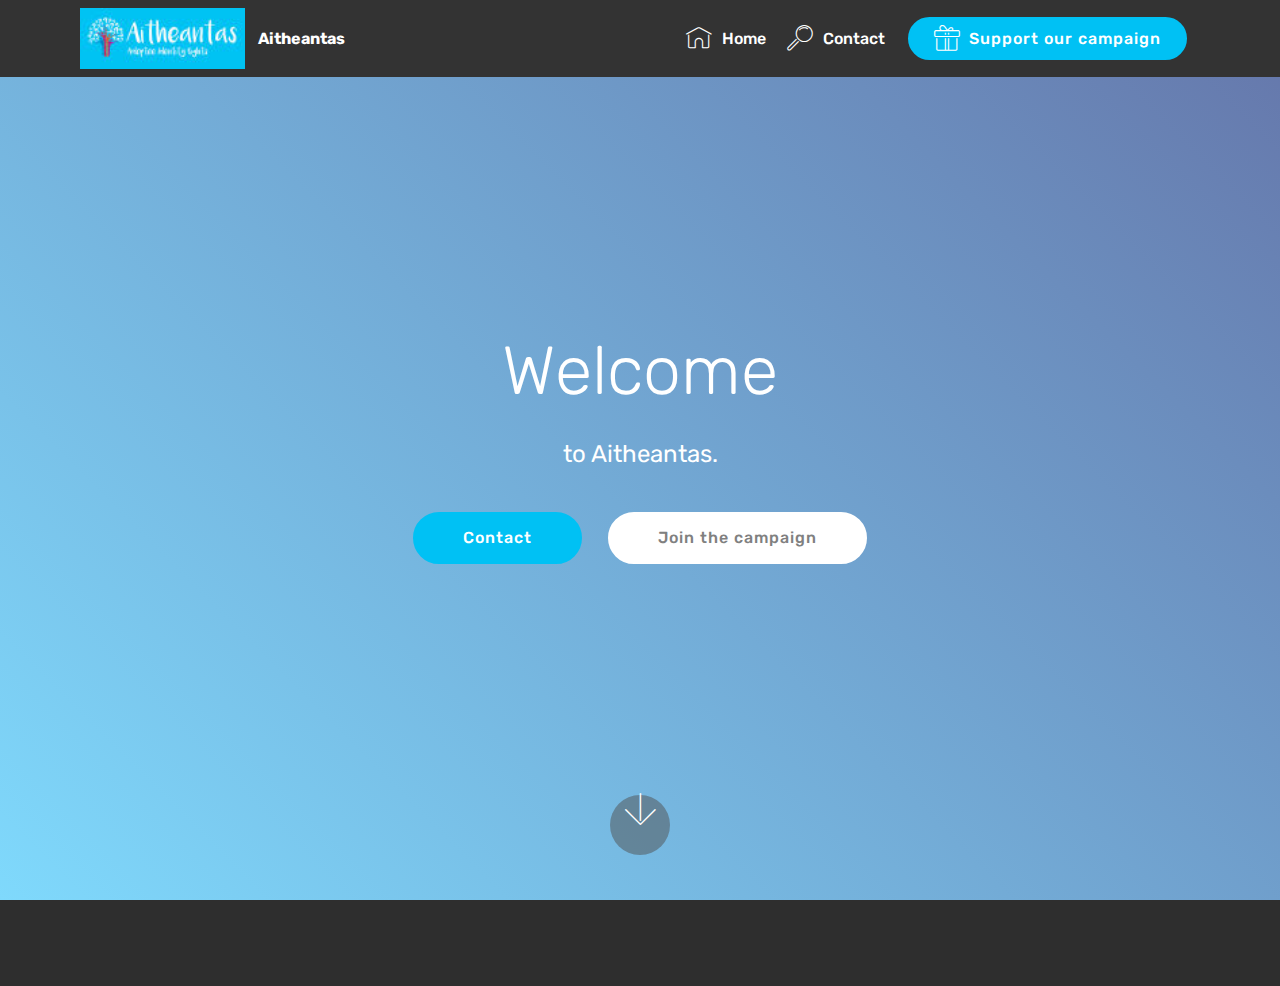
<file: index.html>
<!DOCTYPE html>
<html >
<head>
  <!-- Site made with Mobirise Website Builder v4.8.6, https://mobirise.com -->
  <meta charset="UTF-8">
  <meta http-equiv="X-UA-Compatible" content="IE=edge">
  <meta name="generator" content="Mobirise v4.8.6, mobirise.com">
  <meta name="viewport" content="width=device-width, initial-scale=1, minimum-scale=1">
  <link rel="shortcut icon" href="assets/images/logo-wide-blue-122x45.jpg" type="image/x-icon">
  <meta name="description" content="">
  <title>Home | Aitheantas</title>
  <link rel="stylesheet" href="assets/web/assets/mobirise-icons/mobirise-icons.css">
  <link rel="stylesheet" href="assets/tether/tether.min.css">
  <link rel="stylesheet" href="assets/bootstrap/css/bootstrap.min.css">
  <link rel="stylesheet" href="assets/bootstrap/css/bootstrap-grid.min.css">
  <link rel="stylesheet" href="assets/bootstrap/css/bootstrap-reboot.min.css">
  <link rel="stylesheet" href="assets/dropdown/css/style.css">
  <link rel="stylesheet" href="assets/animatecss/animate.min.css">
  <link rel="stylesheet" href="assets/theme/css/style.css">
  <link rel="stylesheet" href="assets/mobirise/css/mbr-additional.css" type="text/css">
  
  
  
</head>
<body>
  <section class="menu cid-r2olp2OplT" once="menu" id="menu1-f">

    

    <nav class="navbar navbar-expand beta-menu navbar-dropdown align-items-center navbar-fixed-top navbar-toggleable-sm">
        <button class="navbar-toggler navbar-toggler-right" type="button" data-toggle="collapse" data-target="#navbarSupportedContent" aria-controls="navbarSupportedContent" aria-expanded="false" aria-label="Toggle navigation">
            <div class="hamburger">
                <span></span>
                <span></span>
                <span></span>
                <span></span>
            </div>
        </button>
        <div class="menu-logo">
            <div class="navbar-brand">
                <span class="navbar-logo">
                    <a href="https://www.aitheantas.ie">
                         <img src="assets/images/logo-wide-blue-122x45.jpg" alt="Logo-blue" title="" style="height: 3.8rem;">
                    </a>
                </span>
                <span class="navbar-caption-wrap"><a class="navbar-caption text-white display-4" href="https://mobirise.com">
                        Aitheantas</a></span>
            </div>
        </div>
        <div class="collapse navbar-collapse" id="navbarSupportedContent">
            <ul class="navbar-nav nav-dropdown" data-app-modern-menu="true"><li class="nav-item">
                    <a class="nav-link link text-white display-4" href="https://mobirise.com">
                        <span class="mbri-home mbr-iconfont mbr-iconfont-btn"></span>Home</a>
                </li>
                <li class="nav-item">
                    <a class="nav-link link text-white display-4" href="https://mobirise.com">
                        <span class="mbri-search mbr-iconfont mbr-iconfont-btn"></span>Contact</a>
                </li></ul>
            <div class="navbar-buttons mbr-section-btn"><a class="btn btn-sm btn-primary display-4" href="https://www.facebook.com/Aitheantas" target="_blank"><span class="mbri-gift mbr-iconfont mbr-iconfont-btn"></span>
                    Support our campaign</a></div>
        </div>
    </nav>
</section>

<section class="engine"><a href="https://mobirise.info/d">free site maker</a></section><section class="header5 cid-r2okgE0ttj mbr-fullscreen" id="header5-e">

    

    
    <div class="container">
        <div class="row justify-content-center">
            <div class="mbr-white col-md-10">
                <h1 class="mbr-section-title align-center pb-3 mbr-fonts-style display-1">Welcome</h1>
                <p class="mbr-text align-center display-5 pb-3 mbr-fonts-style">to Aitheantas.<br></p>
                <div class="mbr-section-btn align-center"><a class="btn btn-md btn-primary display-4" href="https://mobirise.com">Contact</a>
                        <a class="btn btn-md btn-white display-4" href="https://www.facebook.com/Aitheantas">Join the campaign</a></div>
            </div>
        </div>
    </div>

    <div class="mbr-arrow hidden-sm-down" aria-hidden="true">
        <a href="#next">
            <i class="mbri-down mbr-iconfont"></i>
        </a>
    </div>
</section>

<section once="" class="cid-r34QPEr9Op" id="footer6-i">

    

    

    <div class="container">
        <div class="media-container-row align-center mbr-white">
            <div class="col-12">
                <p class="mbr-text mb-0 mbr-fonts-style display-7">
                    © Copyright 2018 Aithenatas
                </p>
            </div>
        </div>
    </div>
</section>


  <script src="assets/web/assets/jquery/jquery.min.js"></script>
  <script src="assets/popper/popper.min.js"></script>
  <script src="assets/tether/tether.min.js"></script>
  <script src="assets/bootstrap/js/bootstrap.min.js"></script>
  <script src="assets/dropdown/js/script.min.js"></script>
  <script src="assets/touchswipe/jquery.touch-swipe.min.js"></script>
  <script src="assets/viewportchecker/jquery.viewportchecker.js"></script>
  <script src="assets/smoothscroll/smooth-scroll.js"></script>
  <script src="assets/theme/js/script.js"></script>
  
  
  <input name="animation" type="hidden">
  </body>
</html>
</file>
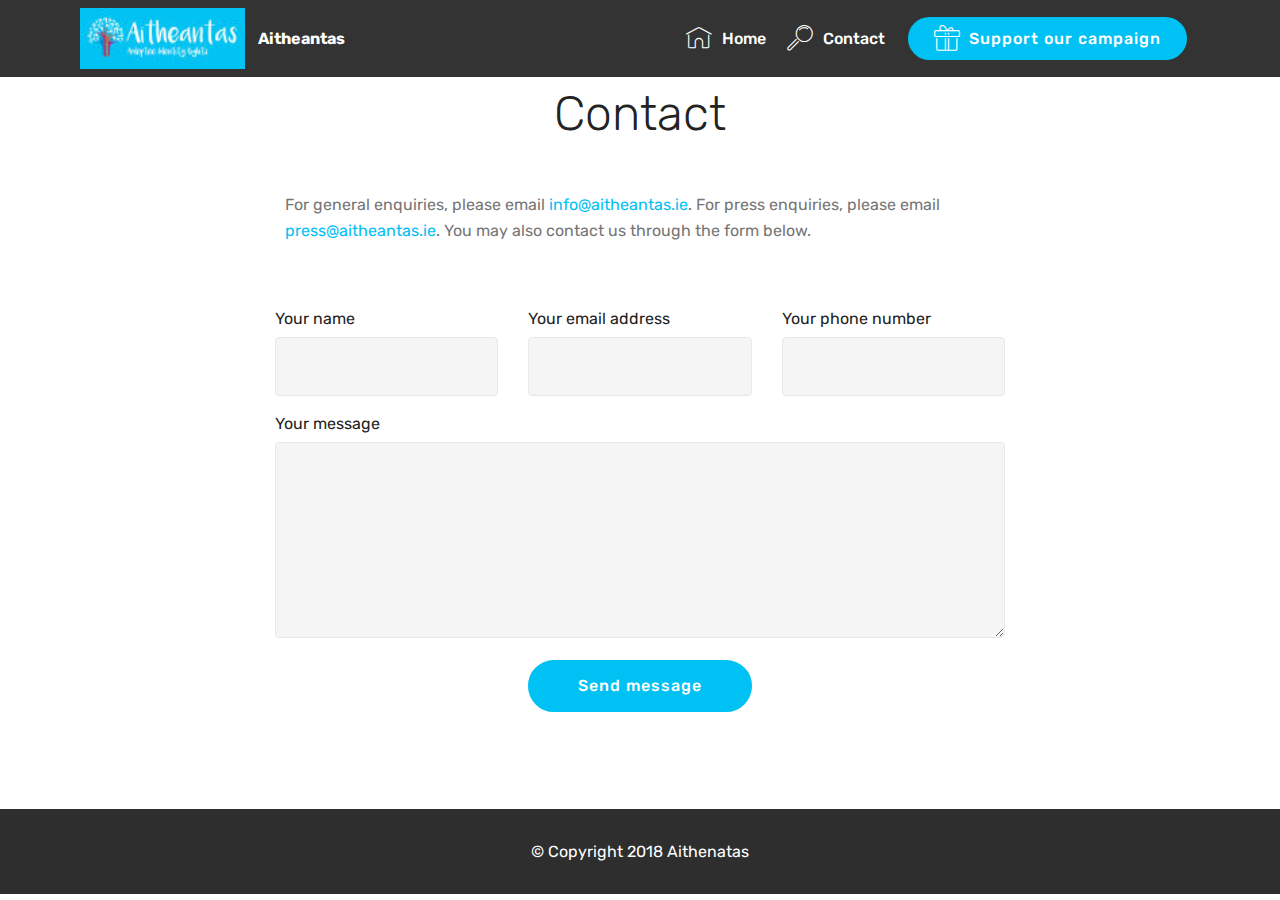
<file: page1.html>
<!DOCTYPE html>
<html >
<head>
  <!-- Site made with Mobirise Website Builder v4.8.6, https://mobirise.com -->
  <meta charset="UTF-8">
  <meta http-equiv="X-UA-Compatible" content="IE=edge">
  <meta name="generator" content="Mobirise v4.8.6, mobirise.com">
  <meta name="viewport" content="width=device-width, initial-scale=1, minimum-scale=1">
  <link rel="shortcut icon" href="assets/images/logo-wide-blue-122x45.jpg" type="image/x-icon">
  <meta name="description" content="">
  <title>Contact | Aitheantas</title>
  <link rel="stylesheet" href="assets/web/assets/mobirise-icons/mobirise-icons.css">
  <link rel="stylesheet" href="assets/tether/tether.min.css">
  <link rel="stylesheet" href="assets/bootstrap/css/bootstrap.min.css">
  <link rel="stylesheet" href="assets/bootstrap/css/bootstrap-grid.min.css">
  <link rel="stylesheet" href="assets/bootstrap/css/bootstrap-reboot.min.css">
  <link rel="stylesheet" href="assets/dropdown/css/style.css">
  <link rel="stylesheet" href="assets/animatecss/animate.min.css">
  <link rel="stylesheet" href="https://netdna.bootstrapcdn.com/font-awesome/4.0.3/css/font-awesome.css">
  <link rel="stylesheet" href="assets/social-feed-plugin/jquery.socialfeed.css">
  <link rel="stylesheet" href="assets/social-feed-plugin/style.css">
  <link rel="stylesheet" href="assets/theme/css/style.css">
  <link rel="stylesheet" href="assets/mobirise/css/mbr-additional.css" type="text/css">
  
  
  
</head>
<body>
  <section class="menu cid-r0knBf0HqK" once="menu" id="menu1-2">

    

    <nav class="navbar navbar-expand beta-menu navbar-dropdown align-items-center navbar-fixed-top navbar-toggleable-sm">
        <button class="navbar-toggler navbar-toggler-right" type="button" data-toggle="collapse" data-target="#navbarSupportedContent" aria-controls="navbarSupportedContent" aria-expanded="false" aria-label="Toggle navigation">
            <div class="hamburger">
                <span></span>
                <span></span>
                <span></span>
                <span></span>
            </div>
        </button>
        <div class="menu-logo">
            <div class="navbar-brand">
                <span class="navbar-logo">
                    <a href="https://www.aitheantas.ie">
                         <img src="assets/images/logo-wide-blue-122x45.jpg" alt="Logo-blue" title="" style="height: 3.8rem;">
                    </a>
                </span>
                <span class="navbar-caption-wrap"><a class="navbar-caption text-white display-4" href="https://mobirise.com">
                        Aitheantas</a></span>
            </div>
        </div>
        <div class="collapse navbar-collapse" id="navbarSupportedContent">
            <ul class="navbar-nav nav-dropdown" data-app-modern-menu="true"><li class="nav-item">
                    <a class="nav-link link text-white display-4" href="https://mobirise.com">
                        <span class="mbri-home mbr-iconfont mbr-iconfont-btn"></span>Home</a>
                </li>
                <li class="nav-item">
                    <a class="nav-link link text-white display-4" href="https://mobirise.com">
                        <span class="mbri-search mbr-iconfont mbr-iconfont-btn"></span>Contact</a>
                </li></ul>
            <div class="navbar-buttons mbr-section-btn"><a class="btn btn-sm btn-primary display-4" href="https://www.facebook.com/Aitheantas" target="_blank"><span class="mbri-gift mbr-iconfont mbr-iconfont-btn"></span>
                    Support our campaign</a></div>
        </div>
    </nav>
</section>

<section class="engine"><a href="https://mobirise.info/p">web templates free download</a></section><section class="mbr-section content4 cid-r0kpyP8PhO" id="content4-5">

    

    <div class="container">
        <div class="media-container-row">
            <div class="title col-12 col-md-8">
                <h2 class="align-center pb-3 mbr-fonts-style display-2">
                    Contact</h2>
                
                
            </div>
        </div>
    </div>
</section>

<section class="mbr-section article content1 cid-r0kpLvplnR" id="content1-7">
    
     

    <div class="container">
        <div class="media-container-row">
            <div class="mbr-text col-12 col-md-8 mbr-fonts-style display-7"><p>For general enquiries<span style="font-size: 1rem;">, please email <a href="mailto:info@aitheantas.ie">info@aitheantas.ie</a>. For press enquiries, please email <a href="mailto:press@aitheantas.ie">press@aitheantas.ie</a>. You may also contact us through the form below.&nbsp;</span></p></div>
        </div>
    </div>
</section>

<section class="mbr-section form1 cid-r2oQ76vtJQ" id="form1-h">

    

    
    <div class="container">
        <div class="row justify-content-center">
            <div class="title col-12 col-lg-8">
                
                
            </div>
        </div>
    </div>
    <div class="container">
        <div class="row justify-content-center">
            <div class="media-container-column col-lg-8" data-form-type="formoid">
                    <div data-form-alert="" hidden="">
                        Thanks for filling out the form!
                    </div>
            
                    <form class="mbr-form" action="https://mobirise.com/" method="post" data-form-title="Mobirise Form"><input type="hidden" name="email" data-form-email="true" value="C05qBZm17AsLkVrEg072FcfbHKdgWuUydSQwux1iO03JBQkXUKNBBxEgdcp51Gmx1EFA8eF0OKYaECZHKgS1hc/ubn+ZKuxSScw8OYJhkNEgOINNZM1Y7SMETK3Z3Jer">
                        <div class="row row-sm-offset">
                            <div class="col-md-4 multi-horizontal" data-for="name">
                                <div class="form-group">
                                    <label class="form-control-label mbr-fonts-style display-7" for="name-form1-h">Your name</label>
                                    <input type="text" class="form-control" name="name" data-form-field="Name" required="" id="name-form1-h">
                                </div>
                            </div>
                            <div class="col-md-4 multi-horizontal" data-for="email">
                                <div class="form-group">
                                    <label class="form-control-label mbr-fonts-style display-7" for="email-form1-h">Your email address</label>
                                    <input type="email" class="form-control" name="email" data-form-field="Email" required="" id="email-form1-h">
                                </div>
                            </div>
                            <div class="col-md-4 multi-horizontal" data-for="phone">
                                <div class="form-group">
                                    <label class="form-control-label mbr-fonts-style display-7" for="phone-form1-h">Your phone number</label>
                                    <input type="tel" class="form-control" name="phone" data-form-field="Phone" id="phone-form1-h">
                                </div>
                            </div>
                        </div>
                        <div class="form-group" data-for="message">
                            <label class="form-control-label mbr-fonts-style display-7" for="message-form1-h">Your message</label>
                            <textarea type="text" class="form-control" name="message" rows="7" data-form-field="Message" id="message-form1-h"></textarea>
                        </div>
            
                        <span class="input-group-btn"><button href="" type="submit" class="btn btn-primary btn-form display-4">Send message</button></span>
                    </form>
            </div>
        </div>
    </div>
</section>

<section class="mbr-social-feed loading" id="feed-g" data-facebook="Aitheantas" data-twitter="Aitheantas" data-google="" data-posts="3" data-youtube="" data-rv-view="61" style="background-color: rgb(255, 255, 255); padding-top: 0px; padding-bottom: 0px;">
    
    <img class="social-feed-container-loading" alt="" src="assets/images/loading.svg">
    <div class="social-feed-container">
    </div>
</section>

<section once="" class="cid-r34R2TbLcJ" id="footer6-j">

    

    

    <div class="container">
        <div class="media-container-row align-center mbr-white">
            <div class="col-12">
                <p class="mbr-text mb-0 mbr-fonts-style display-7">
                    © Copyright 2018 Aithenatas
                </p>
            </div>
        </div>
    </div>
</section>


  <script src="assets/web/assets/jquery/jquery.min.js"></script>
  <script src="assets/popper/popper.min.js"></script>
  <script src="assets/tether/tether.min.js"></script>
  <script src="assets/bootstrap/js/bootstrap.min.js"></script>
  <script src="assets/smoothscroll/smooth-scroll.js"></script>
  <script src="assets/dropdown/js/script.min.js"></script>
  <script src="assets/touchswipe/jquery.touch-swipe.min.js"></script>
  <script src="assets/viewportchecker/jquery.viewportchecker.js"></script>
  <script src="assets/social-feed-plugin/codebird.min.js"></script>
  <script src="assets/social-feed-plugin/moment.js"></script>
  <script src="assets/social-feed-plugin/en-gb.js"></script>
  <script src="assets/social-feed-plugin/doT.js"></script>
  <script src="assets/social-feed-plugin/jquery.socialfeed.js"></script>
  <script src="assets/social-feed-plugin/main.js"></script>
  <script src="assets/theme/js/script.js"></script>
  <script src="assets/formoid/formoid.min.js"></script>
  
  
  <input name="animation" type="hidden">
  </body>
</html>
</file>
<file: assets/web/assets/mobirise-icons/mobirise-icons.css>
@font-face {
  font-family: 'MobiriseIcons';
  src:  url('mobirise-icons.eot?spat4u');
  src:  url('mobirise-icons.eot?spat4u#iefix') format('embedded-opentype'),
    url('mobirise-icons.ttf?spat4u') format('truetype'),
    url('mobirise-icons.woff?spat4u') format('woff'),
    url('mobirise-icons.svg?spat4u#MobiriseIcons') format('svg');
  font-weight: normal;
  font-style: normal;
}

[class^="mbri-"], [class*=" mbri-"] {
  /* use !important to prevent issues with browser extensions that change fonts */
  font-family: MobiriseIcons !important;
  speak: none;
  font-style: normal;
  font-weight: normal;
  font-variant: normal;
  text-transform: none;
  line-height: 1;

  /* Better Font Rendering =========== */
  -webkit-font-smoothing: antialiased;
  -moz-osx-font-smoothing: grayscale;
}

.mbri-add-submenu:before {
  content: "\e900";
}
.mbri-alert:before {
  content: "\e901";
}
.mbri-align-center:before {
  content: "\e902";
}
.mbri-align-justify:before {
  content: "\e903";
}
.mbri-align-left:before {
  content: "\e904";
}
.mbri-align-right:before {
  content: "\e905";
}
.mbri-android:before {
  content: "\e906";
}
.mbri-apple:before {
  content: "\e907";
}
.mbri-arrow-down:before {
  content: "\e908";
}
.mbri-arrow-next:before {
  content: "\e909";
}
.mbri-arrow-prev:before {
  content: "\e90a";
}
.mbri-arrow-up:before {
  content: "\e90b";
}
.mbri-bold:before {
  content: "\e90c";
}
.mbri-bookmark:before {
  content: "\e90d";
}
.mbri-bootstrap:before {
  content: "\e90e";
}
.mbri-briefcase:before {
  content: "\e90f";
}
.mbri-browse:before {
  content: "\e910";
}
.mbri-bulleted-list:before {
  content: "\e911";
}
.mbri-calendar:before {
  content: "\e912";
}
.mbri-camera:before {
  content: "\e913";
}
.mbri-cart-add:before {
  content: "\e914";
}
.mbri-cart-full:before {
  content: "\e915";
}
.mbri-cash:before {
  content: "\e916";
}
.mbri-change-style:before {
  content: "\e917";
}
.mbri-chat:before {
  content: "\e918";
}
.mbri-clock:before {
  content: "\e919";
}
.mbri-close:before {
  content: "\e91a";
}
.mbri-cloud:before {
  content: "\e91b";
}
.mbri-code:before {
  content: "\e91c";
}
.mbri-contact-form:before {
  content: "\e91d";
}
.mbri-credit-card:before {
  content: "\e91e";
}
.mbri-cursor-click:before {
  content: "\e91f";
}
.mbri-cust-feedback:before {
  content: "\e920";
}
.mbri-database:before {
  content: "\e921";
}
.mbri-delivery:before {
  content: "\e922";
}
.mbri-desktop:before {
  content: "\e923";
}
.mbri-devices:before {
  content: "\e924";
}
.mbri-down:before {
  content: "\e925";
}
.mbri-download:before {
  content: "\e989";
}
.mbri-drag-n-drop:before {
  content: "\e927";
}
.mbri-drag-n-drop2:before {
  content: "\e928";
}
.mbri-edit:before {
  content: "\e929";
}
.mbri-edit2:before {
  content: "\e92a";
}
.mbri-error:before {
  content: "\e92b";
}
.mbri-extension:before {
  content: "\e92c";
}
.mbri-features:before {
  content: "\e92d";
}
.mbri-file:before {
  content: "\e92e";
}
.mbri-flag:before {
  content: "\e92f";
}
.mbri-folder:before {
  content: "\e930";
}
.mbri-gift:before {
  content: "\e931";
}
.mbri-github:before {
  content: "\e932";
}
.mbri-globe:before {
  content: "\e933";
}
.mbri-globe-2:before {
  content: "\e934";
}
.mbri-growing-chart:before {
  content: "\e935";
}
.mbri-hearth:before {
  content: "\e936";
}
.mbri-help:before {
  content: "\e937";
}
.mbri-home:before {
  content: "\e938";
}
.mbri-hot-cup:before {
  content: "\e939";
}
.mbri-idea:before {
  content: "\e93a";
}
.mbri-image-gallery:before {
  content: "\e93b";
}
.mbri-image-slider:before {
  content: "\e93c";
}
.mbri-info:before {
  content: "\e93d";
}
.mbri-italic:before {
  content: "\e93e";
}
.mbri-key:before {
  content: "\e93f";
}
.mbri-laptop:before {
  content: "\e940";
}
.mbri-layers:before {
  content: "\e941";
}
.mbri-left-right:before {
  content: "\e942";
}
.mbri-left:before {
  content: "\e943";
}
.mbri-letter:before {
  content: "\e944";
}
.mbri-like:before {
  content: "\e945";
}
.mbri-link:before {
  content: "\e946";
}
.mbri-lock:before {
  content: "\e947";
}
.mbri-login:before {
  content: "\e948";
}
.mbri-logout:before {
  content: "\e949";
}
.mbri-magic-stick:before {
  content: "\e94a";
}
.mbri-map-pin:before {
  content: "\e94b";
}
.mbri-menu:before {
  content: "\e94c";
}
.mbri-mobile:before {
  content: "\e94d";
}
.mbri-mobile2:before {
  content: "\e94e";
}
.mbri-mobirise:before {
  content: "\e94f";
}
.mbri-more-horizontal:before {
  content: "\e950";
}
.mbri-more-vertical:before {
  content: "\e951";
}
.mbri-music:before {
  content: "\e952";
}
.mbri-new-file:before {
  content: "\e953";
}
.mbri-numbered-list:before {
  content: "\e954";
}
.mbri-opened-folder:before {
  content: "\e955";
}
.mbri-pages:before {
  content: "\e956";
}
.mbri-paper-plane:before {
  content: "\e957";
}
.mbri-paperclip:before {
  content: "\e958";
}
.mbri-photo:before {
  content: "\e959";
}
.mbri-photos:before {
  content: "\e95a";
}
.mbri-pin:before {
  content: "\e95b";
}
.mbri-play:before {
  content: "\e95c";
}
.mbri-plus:before {
  content: "\e95d";
}
.mbri-preview:before {
  content: "\e95e";
}
.mbri-print:before {
  content: "\e95f";
}
.mbri-protect:before {
  content: "\e960";
}
.mbri-question:before {
  content: "\e961";
}
.mbri-quote-left:before {
  content: "\e962";
}
.mbri-quote-right:before {
  content: "\e963";
}
.mbri-refresh:before {
  content: "\e964";
}
.mbri-responsive:before {
  content: "\e965";
}
.mbri-right:before {
  content: "\e966";
}
.mbri-rocket:before {
  content: "\e967";
}
.mbri-sad-face:before {
  content: "\e968";
}
.mbri-sale:before {
  content: "\e969";
}
.mbri-save:before {
  content: "\e96a";
}
.mbri-search:before {
  content: "\e96b";
}
.mbri-setting:before {
  content: "\e96c";
}
.mbri-setting2:before {
  content: "\e96d";
}
.mbri-setting3:before {
  content: "\e96e";
}
.mbri-share:before {
  content: "\e96f";
}
.mbri-shopping-bag:before {
  content: "\e970";
}
.mbri-shopping-basket:before {
  content: "\e971";
}
.mbri-shopping-cart:before {
  content: "\e972";
}
.mbri-sites:before {
  content: "\e973";
}
.mbri-smile-face:before {
  content: "\e974";
}
.mbri-speed:before {
  content: "\e975";
}
.mbri-star:before {
  content: "\e976";
}
.mbri-success:before {
  content: "\e977";
}
.mbri-sun:before {
  content: "\e978";
}
.mbri-sun2:before {
  content: "\e979";
}
.mbri-tablet:before {
  content: "\e97a";
}
.mbri-tablet-vertical:before {
  content: "\e97b";
}
.mbri-target:before {
  content: "\e97c";
}
.mbri-timer:before {
  content: "\e97d";
}
.mbri-to-ftp:before {
  content: "\e97e";
}
.mbri-to-local-drive:before {
  content: "\e97f";
}
.mbri-touch-swipe:before {
  content: "\e980";
}
.mbri-touch:before {
  content: "\e981";
}
.mbri-trash:before {
  content: "\e982";
}
.mbri-underline:before {
  content: "\e983";
}
.mbri-unlink:before {
  content: "\e984";
}
.mbri-unlock:before {
  content: "\e985";
}
.mbri-up-down:before {
  content: "\e986";
}
.mbri-up:before {
  content: "\e987";
}
.mbri-update:before {
  content: "\e988";
}
.mbri-upload:before {
 content: "\e926"; 
}
.mbri-user:before {
  content: "\e98a";
}
.mbri-user2:before {
  content: "\e98b";
}
.mbri-users:before {
  content: "\e98c";
}
.mbri-video:before {
  content: "\e98d";
}
.mbri-video-play:before {
  content: "\e98e";
}
.mbri-watch:before {
  content: "\e98f";
}
.mbri-website-theme:before {
  content: "\e990";
}
.mbri-wifi:before {
  content: "\e991";
}
.mbri-windows:before {
  content: "\e992";
}
.mbri-zoom-out:before {
  content: "\e993";
}
.mbri-redo:before {
  content: "\e994";
}
.mbri-undo:before {
  content: "\e995";
}
</file>
<file: assets/dropdown/css/style.css>
.navbar-dropdown {
  left: 0;
  padding: 0;
  position: absolute;
  right: 0;
  top: 0;
  transition: all 0.45s ease;
  z-index: 1030;
  background: #282828; }
  .navbar-dropdown .navbar-logo {
    margin-right: 0.8rem;
    transition: margin 0.3s ease-in-out;
    vertical-align: middle; }
    .navbar-dropdown .navbar-logo img {
      height: 3.125rem;
      transition: all 0.3s ease-in-out; }
    .navbar-dropdown .navbar-logo.mbr-iconfont {
      font-size: 3.125rem;
      line-height: 3.125rem; }
  .navbar-dropdown .navbar-caption {
    font-weight: 700;
    white-space: normal;
    vertical-align: -4px;
    line-height: 3.125rem !important; }
    .navbar-dropdown .navbar-caption, .navbar-dropdown .navbar-caption:hover {
      color: inherit;
      text-decoration: none; }
  .navbar-dropdown .mbr-iconfont + .navbar-caption {
    vertical-align: -1px; }
  .navbar-dropdown.navbar-fixed-top {
    position: fixed; }
  .navbar-dropdown .navbar-brand span {
    vertical-align: -4px; }
  .navbar-dropdown.bg-color.transparent {
    background: none; }
  .navbar-dropdown.navbar-short .navbar-brand {
    padding: 0.625rem 0; }
    .navbar-dropdown.navbar-short .navbar-brand span {
      vertical-align: -1px; }
  .navbar-dropdown.navbar-short .navbar-caption {
    line-height: 2.375rem !important;
    vertical-align: -2px; }
  .navbar-dropdown.navbar-short .navbar-logo {
    margin-right: 0.5rem; }
    .navbar-dropdown.navbar-short .navbar-logo img {
      height: 2.375rem; }
    .navbar-dropdown.navbar-short .navbar-logo.mbr-iconfont {
      font-size: 2.375rem;
      line-height: 2.375rem; }
  .navbar-dropdown.navbar-short .mbr-table-cell {
    height: 3.625rem; }
  .navbar-dropdown .navbar-close {
    left: 0.6875rem;
    position: fixed;
    top: 0.75rem;
    z-index: 1000; }
  .navbar-dropdown .hamburger-icon {
    content: "";
    display: inline-block;
    vertical-align: middle;
    width: 16px;
    -webkit-box-shadow: 0 -6px 0 1px #282828,0 0 0 1px #282828,0 6px 0 1px #282828;
    -moz-box-shadow: 0 -6px 0 1px #282828,0 0 0 1px #282828,0 6px 0 1px #282828;
    box-shadow: 0 -6px 0 1px #282828,0 0 0 1px #282828,0 6px 0 1px #282828; }

.dropdown-menu .dropdown-toggle[data-toggle="dropdown-submenu"]::after {
  border-bottom: 0.35em solid transparent;
  border-left: 0.35em solid;
  border-right: 0;
  border-top: 0.35em solid transparent;
  margin-left: 0.3rem; }

.dropdown-menu .dropdown-item:focus {
  outline: 0; }

.nav-dropdown {
  font-size: 0.75rem;
  font-weight: 500;
  height: auto !important; }
  .nav-dropdown .nav-btn {
    padding-left: 1rem; }
  .nav-dropdown .link {
    margin: .667em 1.667em;
    font-weight: 500;
    padding: 0;
    transition: color .2s ease-in-out; }
    .nav-dropdown .link.dropdown-toggle {
      margin-right: 2.583em; }
      .nav-dropdown .link.dropdown-toggle::after {
        margin-left: .25rem;
        border-top: 0.35em solid;
        border-right: 0.35em solid transparent;
        border-left: 0.35em solid transparent;
        border-bottom: 0; }
      .nav-dropdown .link.dropdown-toggle[aria-expanded="true"] {
        margin: 0;
        padding: 0.667em 3.263em  0.667em 1.667em; }
  .nav-dropdown .link::after,
  .nav-dropdown .dropdown-item::after {
    color: inherit; }
  .nav-dropdown .btn {
    font-size: 0.75rem;
    font-weight: 700;
    letter-spacing: 0;
    margin-bottom: 0;
    padding-left: 1.25rem;
    padding-right: 1.25rem; }
  .nav-dropdown .dropdown-menu {
    border-radius: 0;
    border: 0;
    left: 0;
    margin: 0;
    padding-bottom: 1.25rem;
    padding-top: 1.25rem;
    position: relative; }
  .nav-dropdown .dropdown-submenu {
    margin-left: 0.125rem;
    top: 0; }
  .nav-dropdown .dropdown-item {
    font-weight: 500;
    line-height: 2;
    padding: 0.3846em 4.615em 0.3846em 1.5385em;
    position: relative;
    transition: color .2s ease-in-out, background-color .2s ease-in-out; }
    .nav-dropdown .dropdown-item::after {
      margin-top: -0.3077em;
      position: absolute;
      right: 1.1538em;
      top: 50%; }
    .nav-dropdown .dropdown-item:focus, .nav-dropdown .dropdown-item:hover {
      background: none; }

@media (max-width: 767px) {
  .nav-dropdown.navbar-toggleable-sm {
    bottom: 0;
    display: none;
    left: 0;
    overflow-x: hidden;
    position: fixed;
    top: 0;
    transform: translateX(-100%);
    -ms-transform: translateX(-100%);
    -webkit-transform: translateX(-100%);
    width: 18.75rem;
    z-index: 999; } }
.nav-dropdown.navbar-toggleable-xl {
  bottom: 0;
  display: none;
  left: 0;
  overflow-x: hidden;
  position: fixed;
  top: 0;
  transform: translateX(-100%);
  -ms-transform: translateX(-100%);
  -webkit-transform: translateX(-100%);
  width: 18.75rem;
  z-index: 999; }

.nav-dropdown-sm {
  display: block !important;
  overflow-x: hidden;
  overflow: auto;
  padding-top: 3.875rem; }
  .nav-dropdown-sm::after {
    content: "";
    display: block;
    height: 3rem;
    width: 100%; }
  .nav-dropdown-sm.collapse.in ~ .navbar-close {
    display: block !important; }
  .nav-dropdown-sm.collapsing, .nav-dropdown-sm.collapse.in {
    transform: translateX(0);
    -ms-transform: translateX(0);
    -webkit-transform: translateX(0);
    transition: all 0.25s ease-out;
    -webkit-transition: all 0.25s ease-out;
    background: #282828; }
  .nav-dropdown-sm.collapsing[aria-expanded="false"] {
    transform: translateX(-100%);
    -ms-transform: translateX(-100%);
    -webkit-transform: translateX(-100%); }
  .nav-dropdown-sm .nav-item {
    display: block;
    margin-left: 0 !important;
    padding-left: 0; }
  .nav-dropdown-sm .link,
  .nav-dropdown-sm .dropdown-item {
    border-top: 1px dotted rgba(255, 255, 255, 0.1);
    font-size: 0.8125rem;
    line-height: 1.6;
    margin: 0 !important;
    padding: 0.875rem 2.4rem 0.875rem 1.5625rem !important;
    position: relative;
    white-space: normal; }
    .nav-dropdown-sm .link:focus, .nav-dropdown-sm .link:hover,
    .nav-dropdown-sm .dropdown-item:focus,
    .nav-dropdown-sm .dropdown-item:hover {
      background: rgba(0, 0, 0, 0.2) !important;
      color: #c0a375; }
  .nav-dropdown-sm .nav-btn {
    position: relative;
    padding: 1.5625rem 1.5625rem 0 1.5625rem; }
    .nav-dropdown-sm .nav-btn::before {
      border-top: 1px dotted rgba(255, 255, 255, 0.1);
      content: "";
      left: 0;
      position: absolute;
      top: 0;
      width: 100%; }
    .nav-dropdown-sm .nav-btn + .nav-btn {
      padding-top: 0.625rem; }
      .nav-dropdown-sm .nav-btn + .nav-btn::before {
        display: none; }
  .nav-dropdown-sm .btn {
    padding: 0.625rem 0; }
  .nav-dropdown-sm .dropdown-toggle[data-toggle="dropdown-submenu"]::after {
    margin-left: .25rem;
    border-top: 0.35em solid;
    border-right: 0.35em solid transparent;
    border-left: 0.35em solid transparent;
    border-bottom: 0; }
  .nav-dropdown-sm .dropdown-toggle[data-toggle="dropdown-submenu"][aria-expanded="true"]::after {
    border-top: 0;
    border-right: 0.35em solid transparent;
    border-left: 0.35em solid transparent;
    border-bottom: 0.35em solid; }
  .nav-dropdown-sm .dropdown-menu {
    margin: 0;
    padding: 0;
    position: relative;
    top: 0;
    left: 0;
    width: 100%;
    border: 0;
    float: none;
    border-radius: 0;
    background: none; }
  .nav-dropdown-sm .dropdown-submenu {
    left: 100%;
    margin-left: 0.125rem;
    margin-top: -1.25rem;
    top: 0; }

.navbar-toggleable-sm .nav-dropdown .dropdown-menu {
  position: absolute; }

.navbar-toggleable-sm .nav-dropdown .dropdown-submenu {
  left: 100%;
  margin-left: 0.125rem;
  margin-top: -1.25rem;
  top: 0; }

.navbar-toggleable-sm.opened .nav-dropdown .dropdown-menu {
  position: relative; }

.navbar-toggleable-sm.opened .nav-dropdown .dropdown-submenu {
  left: 0;
  margin-left: 00rem;
  margin-top: 0rem;
  top: 0; }

.is-builder .nav-dropdown.collapsing {
  transition: none !important; }

/*# sourceMappingURL=style.css.map */
</file>
<file: assets/theme/css/style.css>
/*!
 * Mobirise v4 theme (https://mobirise.com/)
 * Copyright 2017 Mobirise
 */section{background-color:#eeeeee}section,.container,.container-fluid{position:relative;word-wrap:break-word}a.mbr-iconfont:hover{text-decoration:none}.article .lead p,.article .lead ul,.article .lead ol,.article .lead pre,.article .lead blockquote{margin-bottom:0}a{font-style:normal;font-weight:400;cursor:pointer}a,a:hover{text-decoration:none}figure{margin-bottom:0}body{color:#232323}h1,h2,h3,h4,h5,h6,.h1,.h2,.h3,.h4,.h5,.h6,.display-1,.display-2,.display-3,.display-4{line-height:1;word-break:break-word;word-wrap:break-word}b,strong{font-weight:bold}blockquote{padding:10px 0 10px 20px;position:relative;border-left:2px solid;border-color:#ff3366}input:-webkit-autofill,input:-webkit-autofill:hover,input:-webkit-autofill:focus,input:-webkit-autofill:active{transition-delay:9999s;transition-property:background-color, color}textarea[type="hidden"]{display:none}body{position:relative}section{background-position:50% 50%;background-repeat:no-repeat;background-size:cover}section .mbr-background-video,section .mbr-background-video-preview{position:absolute;bottom:0;left:0;right:0;top:0}.hidden{visibility:hidden}.mbr-z-index20{z-index:20}/*! Base colors */.mbr-white{color:#ffffff}.mbr-black{color:#000000}.mbr-bg-white{background-color:#ffffff}.mbr-bg-black{background-color:#000000}/*! Text-aligns */.align-left{text-align:left}.align-center{text-align:center}.align-right{text-align:right}@media (max-width: 767px){.align-left,.align-center,.align-right,.mbr-section-btn,.mbr-section-title{text-align:center}}/*! Font-weight  */.mbr-light{font-weight:300}.mbr-regular{font-weight:400}.mbr-semibold{font-weight:500}.mbr-bold{font-weight:700}/*! Media  */.media-size-item{-webkit-flex:1 1 auto;-moz-flex:1 1 auto;-ms-flex:1 1 auto;-o-flex:1 1 auto;flex:1 1 auto}.media-content{-webkit-flex-basis:100%;flex-basis:100%}.media-container-row{display:-ms-flexbox;display:-webkit-flex;display:flex;-webkit-flex-direction:row;-ms-flex-direction:row;flex-direction:row;-webkit-flex-wrap:wrap;-ms-flex-wrap:wrap;flex-wrap:wrap;-webkit-justify-content:center;-ms-flex-pack:center;justify-content:center;-webkit-align-content:center;-ms-flex-line-pack:center;align-content:center;-webkit-align-items:start;-ms-flex-align:start;align-items:start}.media-container-row .media-size-item{width:400px}.media-container-column{display:-ms-flexbox;display:-webkit-flex;display:flex;-webkit-flex-direction:column;-ms-flex-direction:column;flex-direction:column;-webkit-flex-wrap:wrap;-ms-flex-wrap:wrap;flex-wrap:wrap;-webkit-justify-content:center;-ms-flex-pack:center;justify-content:center;-webkit-align-content:center;-ms-flex-line-pack:center;align-content:center;-webkit-align-items:stretch;-ms-flex-align:stretch;align-items:stretch}.media-container-column>*{width:100%}@media (min-width: 992px){.media-container-row{-webkit-flex-wrap:nowrap;-ms-flex-wrap:nowrap;flex-wrap:nowrap}}figure{overflow:hidden}figure[mbr-media-size]{transition:width 0.1s}.mbr-figure img,.mbr-figure iframe{display:block;width:100%}.card{background-color:transparent;border:none}.card-img{text-align:center;flex-shrink:0;-webkit-flex-shrink:0}.media{max-width:100%;margin:0 auto}.mbr-figure{-ms-flex-item-align:center;-ms-grid-row-align:center;-webkit-align-self:center;align-self:center}.media-container>div{max-width:100%}.mbr-figure img,.card-img img{width:100%}@media (max-width: 991px){.media-size-item{width:auto !important}.media{width:auto}.mbr-figure{width:100% !important}}/*! Buttons */.mbr-section-btn{margin-left:-.25rem;margin-right:-.25rem;font-size:0}nav .mbr-section-btn{margin-left:0rem;margin-right:0rem}/*! Btn icon margin */.btn .mbr-iconfont,.btn.btn-sm .mbr-iconfont{cursor:pointer;margin-right:0.5rem}.btn.btn-md .mbr-iconfont,.btn.btn-md .mbr-iconfont{margin-right:0.8rem}.mbr-regular{font-weight:400}.mbr-semibold{font-weight:500}.mbr-bold{font-weight:700}[type="submit"]{-webkit-appearance:none}/*! Full-screen */.mbr-fullscreen .mbr-overlay{min-height:100vh}.mbr-fullscreen{display:flex;display:-webkit-flex;display:-moz-flex;display:-ms-flex;display:-o-flex;align-items:center;-webkit-align-items:center;min-height:100vh;padding-top:3rem;padding-bottom:3rem}/*! Map */.map{height:25rem;position:relative}.map iframe{width:100%;height:100%}.form-asterisk{font-family:initial;position:absolute;top:-2px;font-weight:normal}/*! Scroll to top arrow */.mbr-arrow-up{bottom:25px;right:90px;position:fixed;text-align:right;z-index:5000;color:#ffffff;font-size:32px;transform:rotate(180deg);-webkit-transform:rotate(180deg)}.mbr-arrow-up a{background:rgba(0,0,0,0.2);border-radius:3px;color:#fff;display:inline-block;height:60px;width:60px;outline-style:none !important;position:relative;text-decoration:none;transition:all .3s ease-in-out;cursor:pointer;text-align:center}.mbr-arrow-up a:hover{background-color:rgba(0,0,0,0.4)}.mbr-arrow-up a i{line-height:60px}.mbr-arrow-up-icon{display:block;color:#fff}.mbr-arrow-up-icon::before{content:"\203a";display:inline-block;font-family:serif;font-size:32px;line-height:1;font-style:normal;position:relative;top:6px;left:-4px;-webkit-transform:rotate(-90deg);transform:rotate(-90deg)}/*! Arrow Down */.mbr-arrow{position:absolute;bottom:45px;left:50%;width:60px;height:60px;cursor:pointer;background-color:rgba(80,80,80,0.5);border-radius:50%;-webkit-transform:translateX(-50%);transform:translateX(-50%)}.mbr-arrow>a{display:inline-block;text-decoration:none;outline-style:none;-webkit-animation:arrowdown 1.7s ease-in-out infinite;animation:arrowdown 1.7s ease-in-out infinite}.mbr-arrow>a>i{position:absolute;top:-2px;left:15px;font-size:2rem}@keyframes arrowdown{0%{transform:translateY(0px);-webkit-transform:translateY(0px)}50%{transform:translateY(-5px);-webkit-transform:translateY(-5px)}100%{transform:translateY(0px);-webkit-transform:translateY(0px)}}@-webkit-keyframes arrowdown{0%{transform:translateY(0px);-webkit-transform:translateY(0px)}50%{transform:translateY(-5px);-webkit-transform:translateY(-5px)}100%{transform:translateY(0px);-webkit-transform:translateY(0px)}}@media (max-width: 500px){.mbr-arrow-up{left:50%;right:auto;transform:translateX(-50%) rotate(180deg);-webkit-transform:translateX(-50%) rotate(180deg)}}@keyframes gradient-animation{from{background-position:0% 100%;animation-timing-function:ease-in-out}to{background-position:100% 0%;animation-timing-function:ease-in-out}}@-webkit-keyframes gradient-animation{from{background-position:0% 100%;animation-timing-function:ease-in-out}to{background-position:100% 0%;animation-timing-function:ease-in-out}}.bg-gradient{background-size:200% 200%;animation:gradient-animation 5s infinite alternate;-webkit-animation:gradient-animation 5s infinite alternate}.menu .navbar-brand{display:-webkit-flex}.menu .navbar-brand span{display:flex;display:-webkit-flex}.menu .navbar-brand .navbar-caption-wrap{display:-webkit-flex}.menu .navbar-brand .navbar-logo img{display:-webkit-flex}@media (min-width: 768px) and (max-width: 991px){.menu .navbar-toggleable-sm .navbar-nav{display:-webkit-box;display:-webkit-flex;display:-ms-flexbox}}@media (min-width: 992px){.menu .navbar-nav.nav-dropdown{display:-webkit-flex}.menu .navbar-toggleable-sm .navbar-collapse{display:-webkit-flex !important}}.navbar{display:-webkit-flex;-webkit-flex-wrap:wrap;-webkit-align-items:center;-webkit-justify-content:space-between}.navbar-collapse{-webkit-flex-basis:100%;-webkit-flex-grow:1;-webkit-align-items:center}.nav-dropdown .link{padding:.667em 1.667em !important;margin:0 !important}.nav{display:-webkit-flex;-webkit-flex-wrap:wrap}.row{display:-webkit-flex;-webkit-flex-wrap:wrap}.justify-content-center{-webkit-justify-content:center}.form-inline{display:-webkit-flex;-webkit-flex-flow:row wrap;-webkit-align-items:center}.card-wrapper{flex:1;-webkit-flex:1}.carousel-control{display:-webkit-flex;-webkit-align-items:center;-webkit-justify-content:center}.carousel-controls{display:-webkit-flex}.media{display:-webkit-flex}
/*# sourceMappingURL=style.css.map */
.engine {
	position: absolute;
	text-indent: -2400px;
	text-align: center;
	padding: 0;
	top: 0;
	left: -2400px;
}
</file>
<file: assets/mobirise/css/mbr-additional.css>
@import url(https://fonts.googleapis.com/css?family=Rubik:300,300i,400,400i,500,500i,700,700i,900,900i);





body {
  font-style: normal;
  line-height: 1.5;
}
.mbr-section-title {
  font-style: normal;
  line-height: 1.2;
}
.mbr-section-subtitle {
  line-height: 1.3;
}
.mbr-text {
  font-style: normal;
  line-height: 1.6;
}
.display-1 {
  font-family: 'Rubik', sans-serif;
  font-size: 4.25rem;
}
.display-1 > .mbr-iconfont {
  font-size: 6.8rem;
}
.display-2 {
  font-family: 'Rubik', sans-serif;
  font-size: 3rem;
}
.display-2 > .mbr-iconfont {
  font-size: 4.8rem;
}
.display-4 {
  font-family: 'Rubik', sans-serif;
  font-size: 1rem;
}
.display-4 > .mbr-iconfont {
  font-size: 1.6rem;
}
.display-5 {
  font-family: 'Rubik', sans-serif;
  font-size: 1.5rem;
}
.display-5 > .mbr-iconfont {
  font-size: 2.4rem;
}
.display-7 {
  font-family: 'Rubik', sans-serif;
  font-size: 1rem;
}
.display-7 > .mbr-iconfont {
  font-size: 1.6rem;
}
/* ---- Fluid typography for mobile devices ---- */
/* 1.4 - font scale ratio ( bootstrap == 1.42857 ) */
/* 100vw - current viewport width */
/* (48 - 20)  48 == 48rem == 768px, 20 == 20rem == 320px(minimal supported viewport) */
/* 0.65 - min scale variable, may vary */
@media (max-width: 768px) {
  .display-1 {
    font-size: 3.4rem;
    font-size: calc( 2.1374999999999997rem + (4.25 - 2.1374999999999997) * ((100vw - 20rem) / (48 - 20)));
    line-height: calc( 1.4 * (2.1374999999999997rem + (4.25 - 2.1374999999999997) * ((100vw - 20rem) / (48 - 20))));
  }
  .display-2 {
    font-size: 2.4rem;
    font-size: calc( 1.7rem + (3 - 1.7) * ((100vw - 20rem) / (48 - 20)));
    line-height: calc( 1.4 * (1.7rem + (3 - 1.7) * ((100vw - 20rem) / (48 - 20))));
  }
  .display-4 {
    font-size: 0.8rem;
    font-size: calc( 1rem + (1 - 1) * ((100vw - 20rem) / (48 - 20)));
    line-height: calc( 1.4 * (1rem + (1 - 1) * ((100vw - 20rem) / (48 - 20))));
  }
  .display-5 {
    font-size: 1.2rem;
    font-size: calc( 1.175rem + (1.5 - 1.175) * ((100vw - 20rem) / (48 - 20)));
    line-height: calc( 1.4 * (1.175rem + (1.5 - 1.175) * ((100vw - 20rem) / (48 - 20))));
  }
}
/* Buttons */
.btn {
  font-weight: 500;
  border-width: 2px;
  font-style: normal;
  letter-spacing: 1px;
  margin: .4rem .8rem;
  white-space: normal;
  -webkit-transition: all 0.3s ease-in-out;
  -moz-transition: all 0.3s ease-in-out;
  transition: all 0.3s ease-in-out;
  display: inline-flex;
  align-items: center;
  justify-content: center;
  word-break: break-word;
  -webkit-align-items: center;
  -webkit-justify-content: center;
  display: -webkit-inline-flex;
  padding: 1rem 3rem;
  border-radius: 3px;
}
.btn-sm {
  font-weight: 500;
  letter-spacing: 1px;
  -webkit-transition: all 0.3s ease-in-out;
  -moz-transition: all 0.3s ease-in-out;
  transition: all 0.3s ease-in-out;
  padding: 0.6rem 1.5rem;
  border-radius: 3px;
}
.btn-md {
  font-weight: 500;
  letter-spacing: 1px;
  margin: .4rem .8rem !important;
  -webkit-transition: all 0.3s ease-in-out;
  -moz-transition: all 0.3s ease-in-out;
  transition: all 0.3s ease-in-out;
  padding: 1rem 3rem;
  border-radius: 3px;
}
.btn-lg {
  font-weight: 500;
  letter-spacing: 1px;
  margin: .4rem .8rem !important;
  -webkit-transition: all 0.3s ease-in-out;
  -moz-transition: all 0.3s ease-in-out;
  transition: all 0.3s ease-in-out;
  padding: 1.2rem 3.2rem;
  border-radius: 3px;
}
.bg-primary {
  background-color: #00c1f4 !important;
}
.bg-success {
  background-color: #f7ed4a !important;
}
.bg-info {
  background-color: #82786e !important;
}
.bg-warning {
  background-color: #879a9f !important;
}
.bg-danger {
  background-color: #b1a374 !important;
}
.btn-primary,
.btn-primary:active {
  background-color: #00c1f4 !important;
  border-color: #00c1f4 !important;
  color: #ffffff !important;
}
.btn-primary:hover,
.btn-primary:focus,
.btn-primary.focus,
.btn-primary.active {
  color: #ffffff !important;
  background-color: #0084a8 !important;
  border-color: #0084a8 !important;
}
.btn-primary.disabled,
.btn-primary:disabled {
  color: #ffffff !important;
  background-color: #0084a8 !important;
  border-color: #0084a8 !important;
}
.btn-secondary,
.btn-secondary:active {
  background-color: #ff3366 !important;
  border-color: #ff3366 !important;
  color: #ffffff !important;
}
.btn-secondary:hover,
.btn-secondary:focus,
.btn-secondary.focus,
.btn-secondary.active {
  color: #ffffff !important;
  background-color: #e50039 !important;
  border-color: #e50039 !important;
}
.btn-secondary.disabled,
.btn-secondary:disabled {
  color: #ffffff !important;
  background-color: #e50039 !important;
  border-color: #e50039 !important;
}
.btn-info,
.btn-info:active {
  background-color: #82786e !important;
  border-color: #82786e !important;
  color: #ffffff !important;
}
.btn-info:hover,
.btn-info:focus,
.btn-info.focus,
.btn-info.active {
  color: #ffffff !important;
  background-color: #59524b !important;
  border-color: #59524b !important;
}
.btn-info.disabled,
.btn-info:disabled {
  color: #ffffff !important;
  background-color: #59524b !important;
  border-color: #59524b !important;
}
.btn-success,
.btn-success:active {
  background-color: #f7ed4a !important;
  border-color: #f7ed4a !important;
  color: #3f3c03 !important;
}
.btn-success:hover,
.btn-success:focus,
.btn-success.focus,
.btn-success.active {
  color: #3f3c03 !important;
  background-color: #eadd0a !important;
  border-color: #eadd0a !important;
}
.btn-success.disabled,
.btn-success:disabled {
  color: #3f3c03 !important;
  background-color: #eadd0a !important;
  border-color: #eadd0a !important;
}
.btn-warning,
.btn-warning:active {
  background-color: #879a9f !important;
  border-color: #879a9f !important;
  color: #ffffff !important;
}
.btn-warning:hover,
.btn-warning:focus,
.btn-warning.focus,
.btn-warning.active {
  color: #ffffff !important;
  background-color: #617479 !important;
  border-color: #617479 !important;
}
.btn-warning.disabled,
.btn-warning:disabled {
  color: #ffffff !important;
  background-color: #617479 !important;
  border-color: #617479 !important;
}
.btn-danger,
.btn-danger:active {
  background-color: #b1a374 !important;
  border-color: #b1a374 !important;
  color: #ffffff !important;
}
.btn-danger:hover,
.btn-danger:focus,
.btn-danger.focus,
.btn-danger.active {
  color: #ffffff !important;
  background-color: #8b7d4e !important;
  border-color: #8b7d4e !important;
}
.btn-danger.disabled,
.btn-danger:disabled {
  color: #ffffff !important;
  background-color: #8b7d4e !important;
  border-color: #8b7d4e !important;
}
.btn-white {
  color: #333333 !important;
}
.btn-white,
.btn-white:active {
  background-color: #ffffff !important;
  border-color: #ffffff !important;
  color: #808080 !important;
}
.btn-white:hover,
.btn-white:focus,
.btn-white.focus,
.btn-white.active {
  color: #808080 !important;
  background-color: #d9d9d9 !important;
  border-color: #d9d9d9 !important;
}
.btn-white.disabled,
.btn-white:disabled {
  color: #808080 !important;
  background-color: #d9d9d9 !important;
  border-color: #d9d9d9 !important;
}
.btn-black,
.btn-black:active {
  background-color: #333333 !important;
  border-color: #333333 !important;
  color: #ffffff !important;
}
.btn-black:hover,
.btn-black:focus,
.btn-black.focus,
.btn-black.active {
  color: #ffffff !important;
  background-color: #0d0d0d !important;
  border-color: #0d0d0d !important;
}
.btn-black.disabled,
.btn-black:disabled {
  color: #ffffff !important;
  background-color: #0d0d0d !important;
  border-color: #0d0d0d !important;
}
.btn-primary-outline,
.btn-primary-outline:active {
  background: none;
  border-color: #00708e;
  color: #00708e;
}
.btn-primary-outline:hover,
.btn-primary-outline:focus,
.btn-primary-outline.focus,
.btn-primary-outline.active {
  color: #ffffff;
  background-color: #00c1f4;
  border-color: #00c1f4;
}
.btn-primary-outline.disabled,
.btn-primary-outline:disabled {
  color: #ffffff !important;
  background-color: #00c1f4 !important;
  border-color: #00c1f4 !important;
}
.btn-secondary-outline,
.btn-secondary-outline:active {
  background: none;
  border-color: #cc0033;
  color: #cc0033;
}
.btn-secondary-outline:hover,
.btn-secondary-outline:focus,
.btn-secondary-outline.focus,
.btn-secondary-outline.active {
  color: #ffffff;
  background-color: #ff3366;
  border-color: #ff3366;
}
.btn-secondary-outline.disabled,
.btn-secondary-outline:disabled {
  color: #ffffff !important;
  background-color: #ff3366 !important;
  border-color: #ff3366 !important;
}
.btn-info-outline,
.btn-info-outline:active {
  background: none;
  border-color: #4b453f;
  color: #4b453f;
}
.btn-info-outline:hover,
.btn-info-outline:focus,
.btn-info-outline.focus,
.btn-info-outline.active {
  color: #ffffff;
  background-color: #82786e;
  border-color: #82786e;
}
.btn-info-outline.disabled,
.btn-info-outline:disabled {
  color: #ffffff !important;
  background-color: #82786e !important;
  border-color: #82786e !important;
}
.btn-success-outline,
.btn-success-outline:active {
  background: none;
  border-color: #d2c609;
  color: #d2c609;
}
.btn-success-outline:hover,
.btn-success-outline:focus,
.btn-success-outline.focus,
.btn-success-outline.active {
  color: #3f3c03;
  background-color: #f7ed4a;
  border-color: #f7ed4a;
}
.btn-success-outline.disabled,
.btn-success-outline:disabled {
  color: #3f3c03 !important;
  background-color: #f7ed4a !important;
  border-color: #f7ed4a !important;
}
.btn-warning-outline,
.btn-warning-outline:active {
  background: none;
  border-color: #55666b;
  color: #55666b;
}
.btn-warning-outline:hover,
.btn-warning-outline:focus,
.btn-warning-outline.focus,
.btn-warning-outline.active {
  color: #ffffff;
  background-color: #879a9f;
  border-color: #879a9f;
}
.btn-warning-outline.disabled,
.btn-warning-outline:disabled {
  color: #ffffff !important;
  background-color: #879a9f !important;
  border-color: #879a9f !important;
}
.btn-danger-outline,
.btn-danger-outline:active {
  background: none;
  border-color: #7a6e45;
  color: #7a6e45;
}
.btn-danger-outline:hover,
.btn-danger-outline:focus,
.btn-danger-outline.focus,
.btn-danger-outline.active {
  color: #ffffff;
  background-color: #b1a374;
  border-color: #b1a374;
}
.btn-danger-outline.disabled,
.btn-danger-outline:disabled {
  color: #ffffff !important;
  background-color: #b1a374 !important;
  border-color: #b1a374 !important;
}
.btn-black-outline,
.btn-black-outline:active {
  background: none;
  border-color: #000000;
  color: #000000;
}
.btn-black-outline:hover,
.btn-black-outline:focus,
.btn-black-outline.focus,
.btn-black-outline.active {
  color: #ffffff;
  background-color: #333333;
  border-color: #333333;
}
.btn-black-outline.disabled,
.btn-black-outline:disabled {
  color: #ffffff !important;
  background-color: #333333 !important;
  border-color: #333333 !important;
}
.btn-white-outline,
.btn-white-outline:active,
.btn-white-outline.active {
  background: none;
  border-color: #ffffff;
  color: #ffffff;
}
.btn-white-outline:hover,
.btn-white-outline:focus,
.btn-white-outline.focus {
  color: #333333;
  background-color: #ffffff;
  border-color: #ffffff;
}
.text-primary {
  color: #00c1f4 !important;
}
.text-secondary {
  color: #ff3366 !important;
}
.text-success {
  color: #f7ed4a !important;
}
.text-info {
  color: #82786e !important;
}
.text-warning {
  color: #879a9f !important;
}
.text-danger {
  color: #b1a374 !important;
}
.text-white {
  color: #ffffff !important;
}
.text-black {
  color: #000000 !important;
}
a.text-primary:hover,
a.text-primary:focus {
  color: #00708e !important;
}
a.text-secondary:hover,
a.text-secondary:focus {
  color: #cc0033 !important;
}
a.text-success:hover,
a.text-success:focus {
  color: #d2c609 !important;
}
a.text-info:hover,
a.text-info:focus {
  color: #4b453f !important;
}
a.text-warning:hover,
a.text-warning:focus {
  color: #55666b !important;
}
a.text-danger:hover,
a.text-danger:focus {
  color: #7a6e45 !important;
}
a.text-white:hover,
a.text-white:focus {
  color: #b3b3b3 !important;
}
a.text-black:hover,
a.text-black:focus {
  color: #4d4d4d !important;
}
.alert-success {
  background-color: #70c770;
}
.alert-info {
  background-color: #82786e;
}
.alert-warning {
  background-color: #879a9f;
}
.alert-danger {
  background-color: #b1a374;
}
.mbr-section-btn a.btn:not(.btn-form) {
  border-radius: 100px;
}
.mbr-section-btn a.btn:not(.btn-form):hover,
.mbr-section-btn a.btn:not(.btn-form):focus {
  box-shadow: none !important;
}
.mbr-section-btn a.btn:not(.btn-form):hover,
.mbr-section-btn a.btn:not(.btn-form):focus {
  box-shadow: 0 10px 40px 0 rgba(0, 0, 0, 0.2) !important;
  -webkit-box-shadow: 0 10px 40px 0 rgba(0, 0, 0, 0.2) !important;
}
.mbr-gallery-filter li a {
  border-radius: 100px !important;
}
.mbr-gallery-filter li.active .btn {
  background-color: #00c1f4;
  border-color: #00c1f4;
  color: #ffffff;
}
.mbr-gallery-filter li.active .btn:focus {
  box-shadow: none;
}
.nav-tabs .nav-link {
  border-radius: 100px !important;
}
.btn-form {
  border-radius: 0;
}
.btn-form:hover {
  cursor: pointer;
}
a,
a:hover {
  color: #00c1f4;
}
.mbr-plan-header.bg-primary .mbr-plan-subtitle,
.mbr-plan-header.bg-primary .mbr-plan-price-desc {
  color: #c1f2ff;
}
.mbr-plan-header.bg-success .mbr-plan-subtitle,
.mbr-plan-header.bg-success .mbr-plan-price-desc {
  color: #ffffff;
}
.mbr-plan-header.bg-info .mbr-plan-subtitle,
.mbr-plan-header.bg-info .mbr-plan-price-desc {
  color: #beb8b2;
}
.mbr-plan-header.bg-warning .mbr-plan-subtitle,
.mbr-plan-header.bg-warning .mbr-plan-price-desc {
  color: #ced6d8;
}
.mbr-plan-header.bg-danger .mbr-plan-subtitle,
.mbr-plan-header.bg-danger .mbr-plan-price-desc {
  color: #dfd9c6;
}
/* Scroll to top button*/
.scrollToTop_wraper {
  display: none;
}
#scrollToTop a i:before {
  content: '';
  position: absolute;
  height: 40%;
  top: 25%;
  background: #fff;
  width: 2px;
  left: calc(50% - 1px);
}
#scrollToTop a i:after {
  content: '';
  position: absolute;
  display: block;
  border-top: 2px solid #fff;
  border-right: 2px solid #fff;
  width: 40%;
  height: 40%;
  left: 30%;
  bottom: 30%;
  transform: rotate(135deg);
  -webkit-transform: rotate(135deg);
}
/* Others*/
.note-check a[data-value=Rubik] {
  font-style: normal;
}
.mbr-arrow a {
  color: #ffffff;
}
@media (max-width: 767px) {
  .mbr-arrow {
    display: none;
  }
}
.form-control-label {
  position: relative;
  cursor: pointer;
  margin-bottom: .357em;
  padding: 0;
}
.alert {
  color: #ffffff;
  border-radius: 0;
  border: 0;
  font-size: .875rem;
  line-height: 1.5;
  margin-bottom: 1.875rem;
  padding: 1.25rem;
  position: relative;
}
.alert.alert-form::after {
  background-color: inherit;
  bottom: -7px;
  content: "";
  display: block;
  height: 14px;
  left: 50%;
  margin-left: -7px;
  position: absolute;
  transform: rotate(45deg);
  width: 14px;
  -webkit-transform: rotate(45deg);
}
.form-control {
  background-color: #f5f5f5;
  box-shadow: none;
  color: #565656;
  font-family: 'Rubik', sans-serif;
  font-size: 1rem;
  line-height: 1.43;
  min-height: 3.5em;
  padding: 1.07em .5em;
}
.form-control > .mbr-iconfont {
  font-size: 1.6rem;
}
.form-control,
.form-control:focus {
  border: 1px solid #e8e8e8;
}
.form-active .form-control:invalid {
  border-color: red;
}
.mbr-overlay {
  background-color: #000;
  bottom: 0;
  left: 0;
  opacity: .5;
  position: absolute;
  right: 0;
  top: 0;
  z-index: 0;
}
blockquote {
  font-style: italic;
  padding: 10px 0 10px 20px;
  font-size: 1.09rem;
  position: relative;
  border-color: #00c1f4;
  border-width: 3px;
}
ul,
ol,
pre,
blockquote {
  margin-bottom: 2.3125rem;
}
pre {
  background: #f4f4f4;
  padding: 10px 24px;
  white-space: pre-wrap;
}
.inactive {
  -webkit-user-select: none;
  -moz-user-select: none;
  -ms-user-select: none;
  user-select: none;
  pointer-events: none;
  -webkit-user-drag: none;
  user-drag: none;
}
.mbr-section__comments .row {
  justify-content: center;
  -webkit-justify-content: center;
}
/* Forms */
.mbr-form .btn {
  margin: .4rem 0;
}
.mbr-form .input-group-btn a.btn {
  border-radius: 100px !important;
}
.mbr-form .input-group-btn a.btn:hover {
  box-shadow: 0 10px 40px 0 rgba(0, 0, 0, 0.2);
}
.mbr-form .input-group-btn button[type="submit"] {
  border-radius: 100px !important;
  padding: 1rem 3rem;
}
.mbr-form .input-group-btn button[type="submit"]:hover {
  box-shadow: 0 10px 40px 0 rgba(0, 0, 0, 0.2);
}
.form2 .form-control {
  border-top-left-radius: 100px;
  border-bottom-left-radius: 100px;
}
.form2 .input-group-btn a.btn {
  border-top-left-radius: 0 !important;
  border-bottom-left-radius: 0 !important;
}
.form2 .input-group-btn button[type="submit"] {
  border-top-left-radius: 0 !important;
  border-bottom-left-radius: 0 !important;
}
.form3 input[type="email"] {
  border-radius: 100px !important;
}
@media (max-width: 349px) {
  .form2 input[type="email"] {
    border-radius: 100px !important;
  }
  .form2 .input-group-btn a.btn {
    border-radius: 100px !important;
  }
  .form2 .input-group-btn button[type="submit"] {
    border-radius: 100px !important;
  }
}
@media (max-width: 767px) {
  .btn {
    font-size: .75rem !important;
  }
  .btn .mbr-iconfont {
    font-size: 1rem !important;
  }
}
/* Social block */
.btn-social {
  font-size: 20px;
  border-radius: 50%;
  padding: 0;
  width: 44px;
  height: 44px;
  line-height: 44px;
  text-align: center;
  position: relative;
  border: 2px solid #c0a375;
  border-color: #00c1f4;
  color: #232323;
  cursor: pointer;
}
.btn-social i {
  top: 0;
  line-height: 44px;
  width: 44px;
}
.btn-social:hover {
  color: #fff;
  background: #00c1f4;
}
.btn-social + .btn {
  margin-left: .1rem;
}
/* Footer */
.mbr-footer-content li::before,
.mbr-footer .mbr-contacts li::before {
  background: #00c1f4;
}
.mbr-footer-content li a:hover,
.mbr-footer .mbr-contacts li a:hover {
  color: #00c1f4;
}
.footer3 input[type="email"],
.footer4 input[type="email"] {
  border-radius: 100px !important;
}
.footer3 .input-group-btn a.btn,
.footer4 .input-group-btn a.btn {
  border-radius: 100px !important;
}
.footer3 .input-group-btn button[type="submit"],
.footer4 .input-group-btn button[type="submit"] {
  border-radius: 100px !important;
}
/* Headers*/
.header13 .form-inline input[type="email"],
.header14 .form-inline input[type="email"] {
  border-radius: 100px;
}
.header13 .form-inline input[type="text"],
.header14 .form-inline input[type="text"] {
  border-radius: 100px;
}
.header13 .form-inline input[type="tel"],
.header14 .form-inline input[type="tel"] {
  border-radius: 100px;
}
.header13 .form-inline a.btn,
.header14 .form-inline a.btn {
  border-radius: 100px;
}
.header13 .form-inline button,
.header14 .form-inline button {
  border-radius: 100px !important;
}
.offset-1 {
  margin-left: 8.33333%;
}
.offset-2 {
  margin-left: 16.66667%;
}
.offset-3 {
  margin-left: 25%;
}
.offset-4 {
  margin-left: 33.33333%;
}
.offset-5 {
  margin-left: 41.66667%;
}
.offset-6 {
  margin-left: 50%;
}
.offset-7 {
  margin-left: 58.33333%;
}
.offset-8 {
  margin-left: 66.66667%;
}
.offset-9 {
  margin-left: 75%;
}
.offset-10 {
  margin-left: 83.33333%;
}
.offset-11 {
  margin-left: 91.66667%;
}
@media (min-width: 576px) {
  .offset-sm-0 {
    margin-left: 0%;
  }
  .offset-sm-1 {
    margin-left: 8.33333%;
  }
  .offset-sm-2 {
    margin-left: 16.66667%;
  }
  .offset-sm-3 {
    margin-left: 25%;
  }
  .offset-sm-4 {
    margin-left: 33.33333%;
  }
  .offset-sm-5 {
    margin-left: 41.66667%;
  }
  .offset-sm-6 {
    margin-left: 50%;
  }
  .offset-sm-7 {
    margin-left: 58.33333%;
  }
  .offset-sm-8 {
    margin-left: 66.66667%;
  }
  .offset-sm-9 {
    margin-left: 75%;
  }
  .offset-sm-10 {
    margin-left: 83.33333%;
  }
  .offset-sm-11 {
    margin-left: 91.66667%;
  }
}
@media (min-width: 768px) {
  .offset-md-0 {
    margin-left: 0%;
  }
  .offset-md-1 {
    margin-left: 8.33333%;
  }
  .offset-md-2 {
    margin-left: 16.66667%;
  }
  .offset-md-3 {
    margin-left: 25%;
  }
  .offset-md-4 {
    margin-left: 33.33333%;
  }
  .offset-md-5 {
    margin-left: 41.66667%;
  }
  .offset-md-6 {
    margin-left: 50%;
  }
  .offset-md-7 {
    margin-left: 58.33333%;
  }
  .offset-md-8 {
    margin-left: 66.66667%;
  }
  .offset-md-9 {
    margin-left: 75%;
  }
  .offset-md-10 {
    margin-left: 83.33333%;
  }
  .offset-md-11 {
    margin-left: 91.66667%;
  }
}
@media (min-width: 992px) {
  .offset-lg-0 {
    margin-left: 0%;
  }
  .offset-lg-1 {
    margin-left: 8.33333%;
  }
  .offset-lg-2 {
    margin-left: 16.66667%;
  }
  .offset-lg-3 {
    margin-left: 25%;
  }
  .offset-lg-4 {
    margin-left: 33.33333%;
  }
  .offset-lg-5 {
    margin-left: 41.66667%;
  }
  .offset-lg-6 {
    margin-left: 50%;
  }
  .offset-lg-7 {
    margin-left: 58.33333%;
  }
  .offset-lg-8 {
    margin-left: 66.66667%;
  }
  .offset-lg-9 {
    margin-left: 75%;
  }
  .offset-lg-10 {
    margin-left: 83.33333%;
  }
  .offset-lg-11 {
    margin-left: 91.66667%;
  }
}
@media (min-width: 1200px) {
  .offset-xl-0 {
    margin-left: 0%;
  }
  .offset-xl-1 {
    margin-left: 8.33333%;
  }
  .offset-xl-2 {
    margin-left: 16.66667%;
  }
  .offset-xl-3 {
    margin-left: 25%;
  }
  .offset-xl-4 {
    margin-left: 33.33333%;
  }
  .offset-xl-5 {
    margin-left: 41.66667%;
  }
  .offset-xl-6 {
    margin-left: 50%;
  }
  .offset-xl-7 {
    margin-left: 58.33333%;
  }
  .offset-xl-8 {
    margin-left: 66.66667%;
  }
  .offset-xl-9 {
    margin-left: 75%;
  }
  .offset-xl-10 {
    margin-left: 83.33333%;
  }
  .offset-xl-11 {
    margin-left: 91.66667%;
  }
}
.navbar-toggler {
  -webkit-align-self: flex-start;
  -ms-flex-item-align: start;
  align-self: flex-start;
  padding: 0.25rem 0.75rem;
  font-size: 1.25rem;
  line-height: 1;
  background: transparent;
  border: 1px solid transparent;
  -webkit-border-radius: 0.25rem;
  border-radius: 0.25rem;
}
.navbar-toggler:focus,
.navbar-toggler:hover {
  text-decoration: none;
}
.navbar-toggler-icon {
  display: inline-block;
  width: 1.5em;
  height: 1.5em;
  vertical-align: middle;
  content: "";
  background: no-repeat center center;
  -webkit-background-size: 100% 100%;
  -o-background-size: 100% 100%;
  background-size: 100% 100%;
}
.navbar-toggler-left {
  position: absolute;
  left: 1rem;
}
.navbar-toggler-right {
  position: absolute;
  right: 1rem;
}
@media (max-width: 575px) {
  .navbar-toggleable .navbar-nav .dropdown-menu {
    position: static;
    float: none;
  }
  .navbar-toggleable > .container {
    padding-right: 0;
    padding-left: 0;
  }
}
@media (min-width: 576px) {
  .navbar-toggleable {
    -webkit-box-orient: horizontal;
    -webkit-box-direction: normal;
    -webkit-flex-direction: row;
    -ms-flex-direction: row;
    flex-direction: row;
    -webkit-flex-wrap: nowrap;
    -ms-flex-wrap: nowrap;
    flex-wrap: nowrap;
    -webkit-box-align: center;
    -webkit-align-items: center;
    -ms-flex-align: center;
    align-items: center;
  }
  .navbar-toggleable .navbar-nav {
    -webkit-box-orient: horizontal;
    -webkit-box-direction: normal;
    -webkit-flex-direction: row;
    -ms-flex-direction: row;
    flex-direction: row;
  }
  .navbar-toggleable .navbar-nav .nav-link {
    padding-right: .5rem;
    padding-left: .5rem;
  }
  .navbar-toggleable > .container {
    display: -webkit-box;
    display: -webkit-flex;
    display: -ms-flexbox;
    display: flex;
    -webkit-flex-wrap: nowrap;
    -ms-flex-wrap: nowrap;
    flex-wrap: nowrap;
    -webkit-box-align: center;
    -webkit-align-items: center;
    -ms-flex-align: center;
    align-items: center;
  }
  .navbar-toggleable .navbar-collapse {
    display: -webkit-box !important;
    display: -webkit-flex !important;
    display: -ms-flexbox !important;
    display: flex !important;
    width: 100%;
  }
  .navbar-toggleable .navbar-toggler {
    display: none;
  }
}
@media (max-width: 767px) {
  .navbar-toggleable-sm .navbar-nav .dropdown-menu {
    position: static;
    float: none;
  }
  .navbar-toggleable-sm > .container {
    padding-right: 0;
    padding-left: 0;
  }
}
@media (min-width: 768px) {
  .navbar-toggleable-sm {
    -webkit-box-orient: horizontal;
    -webkit-box-direction: normal;
    -webkit-flex-direction: row;
    -ms-flex-direction: row;
    flex-direction: row;
    -webkit-flex-wrap: nowrap;
    -ms-flex-wrap: nowrap;
    flex-wrap: nowrap;
    -webkit-box-align: center;
    -webkit-align-items: center;
    -ms-flex-align: center;
    align-items: center;
  }
  .navbar-toggleable-sm .navbar-nav {
    -webkit-box-orient: horizontal;
    -webkit-box-direction: normal;
    -webkit-flex-direction: row;
    -ms-flex-direction: row;
    flex-direction: row;
  }
  .navbar-toggleable-sm .navbar-nav .nav-link {
    padding-right: .5rem;
    padding-left: .5rem;
  }
  .navbar-toggleable-sm > .container {
    display: -webkit-box;
    display: -webkit-flex;
    display: -ms-flexbox;
    display: flex;
    -webkit-flex-wrap: nowrap;
    -ms-flex-wrap: nowrap;
    flex-wrap: nowrap;
    -webkit-box-align: center;
    -webkit-align-items: center;
    -ms-flex-align: center;
    align-items: center;
  }
  .navbar-toggleable-sm .navbar-collapse {
    display: none;
    width: 100%;
  }
  .navbar-toggleable-sm .navbar-toggler {
    display: none;
  }
}
@media (max-width: 991px) {
  .navbar-toggleable-md .navbar-nav .dropdown-menu {
    position: static;
    float: none;
  }
  .navbar-toggleable-md > .container {
    padding-right: 0;
    padding-left: 0;
  }
}
@media (min-width: 992px) {
  .navbar-toggleable-md {
    -webkit-box-orient: horizontal;
    -webkit-box-direction: normal;
    -webkit-flex-direction: row;
    -ms-flex-direction: row;
    flex-direction: row;
    -webkit-flex-wrap: nowrap;
    -ms-flex-wrap: nowrap;
    flex-wrap: nowrap;
    -webkit-box-align: center;
    -webkit-align-items: center;
    -ms-flex-align: center;
    align-items: center;
  }
  .navbar-toggleable-md .navbar-nav {
    -webkit-box-orient: horizontal;
    -webkit-box-direction: normal;
    -webkit-flex-direction: row;
    -ms-flex-direction: row;
    flex-direction: row;
  }
  .navbar-toggleable-md .navbar-nav .nav-link {
    padding-right: .5rem;
    padding-left: .5rem;
  }
  .navbar-toggleable-md > .container {
    display: -webkit-box;
    display: -webkit-flex;
    display: -ms-flexbox;
    display: flex;
    -webkit-flex-wrap: nowrap;
    -ms-flex-wrap: nowrap;
    flex-wrap: nowrap;
    -webkit-box-align: center;
    -webkit-align-items: center;
    -ms-flex-align: center;
    align-items: center;
  }
  .navbar-toggleable-md .navbar-collapse {
    display: -webkit-box !important;
    display: -webkit-flex !important;
    display: -ms-flexbox !important;
    display: flex !important;
    width: 100%;
  }
  .navbar-toggleable-md .navbar-toggler {
    display: none;
  }
}
@media (max-width: 1199px) {
  .navbar-toggleable-lg .navbar-nav .dropdown-menu {
    position: static;
    float: none;
  }
  .navbar-toggleable-lg > .container {
    padding-right: 0;
    padding-left: 0;
  }
}
@media (min-width: 1200px) {
  .navbar-toggleable-lg {
    -webkit-box-orient: horizontal;
    -webkit-box-direction: normal;
    -webkit-flex-direction: row;
    -ms-flex-direction: row;
    flex-direction: row;
    -webkit-flex-wrap: nowrap;
    -ms-flex-wrap: nowrap;
    flex-wrap: nowrap;
    -webkit-box-align: center;
    -webkit-align-items: center;
    -ms-flex-align: center;
    align-items: center;
  }
  .navbar-toggleable-lg .navbar-nav {
    -webkit-box-orient: horizontal;
    -webkit-box-direction: normal;
    -webkit-flex-direction: row;
    -ms-flex-direction: row;
    flex-direction: row;
  }
  .navbar-toggleable-lg .navbar-nav .nav-link {
    padding-right: .5rem;
    padding-left: .5rem;
  }
  .navbar-toggleable-lg > .container {
    display: -webkit-box;
    display: -webkit-flex;
    display: -ms-flexbox;
    display: flex;
    -webkit-flex-wrap: nowrap;
    -ms-flex-wrap: nowrap;
    flex-wrap: nowrap;
    -webkit-box-align: center;
    -webkit-align-items: center;
    -ms-flex-align: center;
    align-items: center;
  }
  .navbar-toggleable-lg .navbar-collapse {
    display: -webkit-box !important;
    display: -webkit-flex !important;
    display: -ms-flexbox !important;
    display: flex !important;
    width: 100%;
  }
  .navbar-toggleable-lg .navbar-toggler {
    display: none;
  }
}
.navbar-toggleable-xl {
  -webkit-box-orient: horizontal;
  -webkit-box-direction: normal;
  -webkit-flex-direction: row;
  -ms-flex-direction: row;
  flex-direction: row;
  -webkit-flex-wrap: nowrap;
  -ms-flex-wrap: nowrap;
  flex-wrap: nowrap;
  -webkit-box-align: center;
  -webkit-align-items: center;
  -ms-flex-align: center;
  align-items: center;
}
.navbar-toggleable-xl .navbar-nav .dropdown-menu {
  position: static;
  float: none;
}
.navbar-toggleable-xl > .container {
  padding-right: 0;
  padding-left: 0;
}
.navbar-toggleable-xl .navbar-nav {
  -webkit-box-orient: horizontal;
  -webkit-box-direction: normal;
  -webkit-flex-direction: row;
  -ms-flex-direction: row;
  flex-direction: row;
}
.navbar-toggleable-xl .navbar-nav .nav-link {
  padding-right: .5rem;
  padding-left: .5rem;
}
.navbar-toggleable-xl > .container {
  display: -webkit-box;
  display: -webkit-flex;
  display: -ms-flexbox;
  display: flex;
  -webkit-flex-wrap: nowrap;
  -ms-flex-wrap: nowrap;
  flex-wrap: nowrap;
  -webkit-box-align: center;
  -webkit-align-items: center;
  -ms-flex-align: center;
  align-items: center;
}
.navbar-toggleable-xl .navbar-collapse {
  display: -webkit-box !important;
  display: -webkit-flex !important;
  display: -ms-flexbox !important;
  display: flex !important;
  width: 100%;
}
.navbar-toggleable-xl .navbar-toggler {
  display: none;
}
.card-img {
  width: auto;
}
.menu .navbar.collapsed:not(.beta-menu) {
  flex-direction: column;
  -webkit-flex-direction: column;
}
.carousel-item.active,
.carousel-item-next,
.carousel-item-prev {
  display: -webkit-box;
  display: -webkit-flex;
  display: -ms-flexbox;
  display: flex;
}
.note-air-layout .dropup .dropdown-menu,
.note-air-layout .navbar-fixed-bottom .dropdown .dropdown-menu {
  bottom: initial !important;
}
html,
body {
  height: auto;
  min-height: 100vh;
}
.dropup .dropdown-toggle::after {
  display: none;
}
.cid-r2olp2OplT .navbar {
  padding: .5rem 0;
  background: #333333;
  transition: none;
  min-height: 77px;
}
.cid-r2olp2OplT .navbar-dropdown.bg-color.transparent.opened {
  background: #333333;
}
.cid-r2olp2OplT a {
  font-style: normal;
}
.cid-r2olp2OplT .nav-item span {
  padding-right: 0.4em;
  line-height: 0.5em;
  vertical-align: text-bottom;
  position: relative;
  text-decoration: none;
}
.cid-r2olp2OplT .nav-item a {
  display: flex;
  align-items: center;
  justify-content: center;
  padding: 0.7rem 0 !important;
  margin: 0rem .65rem !important;
}
.cid-r2olp2OplT .nav-item:focus,
.cid-r2olp2OplT .nav-link:focus {
  outline: none;
}
.cid-r2olp2OplT .btn {
  padding: 0.4rem 1.5rem;
  display: inline-flex;
  align-items: center;
}
.cid-r2olp2OplT .btn .mbr-iconfont {
  font-size: 1.6rem;
}
.cid-r2olp2OplT .menu-logo {
  margin-right: auto;
}
.cid-r2olp2OplT .menu-logo .navbar-brand {
  display: flex;
  margin-left: 5rem;
  padding: 0;
  transition: padding .2s;
  min-height: 3.8rem;
  align-items: center;
}
.cid-r2olp2OplT .menu-logo .navbar-brand .navbar-caption-wrap {
  display: -webkit-flex;
  -webkit-align-items: center;
  align-items: center;
  word-break: break-word;
  min-width: 7rem;
  margin: .3rem 0;
}
.cid-r2olp2OplT .menu-logo .navbar-brand .navbar-caption-wrap .navbar-caption {
  line-height: 1.2rem !important;
  padding-right: 2rem;
}
.cid-r2olp2OplT .menu-logo .navbar-brand .navbar-logo {
  font-size: 4rem;
  transition: font-size 0.25s;
}
.cid-r2olp2OplT .menu-logo .navbar-brand .navbar-logo img {
  display: flex;
}
.cid-r2olp2OplT .menu-logo .navbar-brand .navbar-logo .mbr-iconfont {
  transition: font-size 0.25s;
}
.cid-r2olp2OplT .navbar-toggleable-sm .navbar-collapse {
  justify-content: flex-end;
  -webkit-justify-content: flex-end;
  padding-right: 5rem;
  width: auto;
}
.cid-r2olp2OplT .navbar-toggleable-sm .navbar-collapse .navbar-nav {
  flex-wrap: wrap;
  -webkit-flex-wrap: wrap;
  padding-left: 0;
}
.cid-r2olp2OplT .navbar-toggleable-sm .navbar-collapse .navbar-nav .nav-item {
  -webkit-align-self: center;
  align-self: center;
}
.cid-r2olp2OplT .navbar-toggleable-sm .navbar-collapse .navbar-buttons {
  padding-left: 0;
  padding-bottom: 0;
}
.cid-r2olp2OplT .dropdown .dropdown-menu {
  background: #333333;
  display: none;
  position: absolute;
  min-width: 5rem;
  padding-top: 1.4rem;
  padding-bottom: 1.4rem;
  text-align: left;
}
.cid-r2olp2OplT .dropdown .dropdown-menu .dropdown-item {
  width: auto;
  padding: 0.235em 1.5385em 0.235em 1.5385em !important;
}
.cid-r2olp2OplT .dropdown .dropdown-menu .dropdown-item::after {
  right: 0.5rem;
}
.cid-r2olp2OplT .dropdown .dropdown-menu .dropdown-submenu {
  margin: 0;
}
.cid-r2olp2OplT .dropdown.open > .dropdown-menu {
  display: block;
}
.cid-r2olp2OplT .navbar-toggleable-sm.opened:after {
  position: absolute;
  width: 100vw;
  height: 100vh;
  content: '';
  background-color: rgba(0, 0, 0, 0.1);
  left: 0;
  bottom: 0;
  transform: translateY(100%);
  -webkit-transform: translateY(100%);
  z-index: 1000;
}
.cid-r2olp2OplT .navbar.navbar-short {
  min-height: 60px;
  transition: all .2s;
}
.cid-r2olp2OplT .navbar.navbar-short .navbar-toggler-right {
  top: 20px;
}
.cid-r2olp2OplT .navbar.navbar-short .navbar-logo a {
  font-size: 2.5rem !important;
  line-height: 2.5rem;
  transition: font-size 0.25s;
}
.cid-r2olp2OplT .navbar.navbar-short .navbar-logo a .mbr-iconfont {
  font-size: 2.5rem !important;
}
.cid-r2olp2OplT .navbar.navbar-short .navbar-logo a img {
  height: 3rem !important;
}
.cid-r2olp2OplT .navbar.navbar-short .navbar-brand {
  min-height: 3rem;
}
.cid-r2olp2OplT button.navbar-toggler {
  width: 31px;
  height: 18px;
  cursor: pointer;
  transition: all .2s;
  top: 1.5rem;
  right: 1rem;
}
.cid-r2olp2OplT button.navbar-toggler:focus {
  outline: none;
}
.cid-r2olp2OplT button.navbar-toggler .hamburger span {
  position: absolute;
  right: 0;
  width: 30px;
  height: 2px;
  border-right: 5px;
  background-color: #ffffff;
}
.cid-r2olp2OplT button.navbar-toggler .hamburger span:nth-child(1) {
  top: 0;
  transition: all .2s;
}
.cid-r2olp2OplT button.navbar-toggler .hamburger span:nth-child(2) {
  top: 8px;
  transition: all .15s;
}
.cid-r2olp2OplT button.navbar-toggler .hamburger span:nth-child(3) {
  top: 8px;
  transition: all .15s;
}
.cid-r2olp2OplT button.navbar-toggler .hamburger span:nth-child(4) {
  top: 16px;
  transition: all .2s;
}
.cid-r2olp2OplT nav.opened .hamburger span:nth-child(1) {
  top: 8px;
  width: 0;
  opacity: 0;
  right: 50%;
  transition: all .2s;
}
.cid-r2olp2OplT nav.opened .hamburger span:nth-child(2) {
  -webkit-transform: rotate(45deg);
  transform: rotate(45deg);
  transition: all .25s;
}
.cid-r2olp2OplT nav.opened .hamburger span:nth-child(3) {
  -webkit-transform: rotate(-45deg);
  transform: rotate(-45deg);
  transition: all .25s;
}
.cid-r2olp2OplT nav.opened .hamburger span:nth-child(4) {
  top: 8px;
  width: 0;
  opacity: 0;
  right: 50%;
  transition: all .2s;
}
.cid-r2olp2OplT .collapsed.navbar-expand {
  flex-direction: column;
}
.cid-r2olp2OplT .collapsed .btn {
  display: flex;
}
.cid-r2olp2OplT .collapsed .navbar-collapse {
  display: none !important;
  padding-right: 0 !important;
}
.cid-r2olp2OplT .collapsed .navbar-collapse.collapsing,
.cid-r2olp2OplT .collapsed .navbar-collapse.show {
  display: block !important;
}
.cid-r2olp2OplT .collapsed .navbar-collapse.collapsing .navbar-nav,
.cid-r2olp2OplT .collapsed .navbar-collapse.show .navbar-nav {
  display: block;
  text-align: center;
}
.cid-r2olp2OplT .collapsed .navbar-collapse.collapsing .navbar-nav .nav-item,
.cid-r2olp2OplT .collapsed .navbar-collapse.show .navbar-nav .nav-item {
  clear: both;
}
.cid-r2olp2OplT .collapsed .navbar-collapse.collapsing .navbar-buttons,
.cid-r2olp2OplT .collapsed .navbar-collapse.show .navbar-buttons {
  text-align: center;
}
.cid-r2olp2OplT .collapsed .navbar-collapse.collapsing .navbar-buttons:last-child,
.cid-r2olp2OplT .collapsed .navbar-collapse.show .navbar-buttons:last-child {
  margin-bottom: 1rem;
}
.cid-r2olp2OplT .collapsed button.navbar-toggler {
  display: block;
}
.cid-r2olp2OplT .collapsed .navbar-brand {
  margin-left: 1rem !important;
}
.cid-r2olp2OplT .collapsed .navbar-toggleable-sm {
  flex-direction: column;
  -webkit-flex-direction: column;
}
.cid-r2olp2OplT .collapsed .dropdown .dropdown-menu {
  width: 100%;
  text-align: center;
  position: relative;
  opacity: 0;
  display: block;
  height: 0;
  visibility: hidden;
  padding: 0;
  transition-duration: .5s;
  transition-property: opacity,padding,height;
}
.cid-r2olp2OplT .collapsed .dropdown.open > .dropdown-menu {
  position: relative;
  opacity: 1;
  height: auto;
  padding: 1.4rem 0;
  visibility: visible;
}
.cid-r2olp2OplT .collapsed .dropdown .dropdown-submenu {
  left: 0;
  text-align: center;
  width: 100%;
}
.cid-r2olp2OplT .collapsed .dropdown .dropdown-toggle[data-toggle="dropdown-submenu"]::after {
  margin-top: 0;
  position: inherit;
  right: 0;
  top: 50%;
  display: inline-block;
  width: 0;
  height: 0;
  margin-left: .3em;
  vertical-align: middle;
  content: "";
  border-top: .30em solid;
  border-right: .30em solid transparent;
  border-left: .30em solid transparent;
}
@media (max-width: 991px) {
  .cid-r2olp2OplT .navbar-expand {
    flex-direction: column;
  }
  .cid-r2olp2OplT img {
    height: 3.8rem !important;
  }
  .cid-r2olp2OplT .btn {
    display: flex;
  }
  .cid-r2olp2OplT button.navbar-toggler {
    display: block;
  }
  .cid-r2olp2OplT .navbar-brand {
    margin-left: 1rem !important;
  }
  .cid-r2olp2OplT .navbar-toggleable-sm {
    flex-direction: column;
    -webkit-flex-direction: column;
  }
  .cid-r2olp2OplT .navbar-collapse {
    display: none !important;
    padding-right: 0 !important;
  }
  .cid-r2olp2OplT .navbar-collapse.collapsing,
  .cid-r2olp2OplT .navbar-collapse.show {
    display: block !important;
  }
  .cid-r2olp2OplT .navbar-collapse.collapsing .navbar-nav,
  .cid-r2olp2OplT .navbar-collapse.show .navbar-nav {
    display: block;
    text-align: center;
  }
  .cid-r2olp2OplT .navbar-collapse.collapsing .navbar-nav .nav-item,
  .cid-r2olp2OplT .navbar-collapse.show .navbar-nav .nav-item {
    clear: both;
  }
  .cid-r2olp2OplT .navbar-collapse.collapsing .navbar-buttons,
  .cid-r2olp2OplT .navbar-collapse.show .navbar-buttons {
    text-align: center;
  }
  .cid-r2olp2OplT .navbar-collapse.collapsing .navbar-buttons:last-child,
  .cid-r2olp2OplT .navbar-collapse.show .navbar-buttons:last-child {
    margin-bottom: 1rem;
  }
  .cid-r2olp2OplT .dropdown .dropdown-menu {
    width: 100%;
    text-align: center;
    position: relative;
    opacity: 0;
    display: block;
    height: 0;
    visibility: hidden;
    padding: 0;
    transition-duration: .5s;
    transition-property: opacity,padding,height;
  }
  .cid-r2olp2OplT .dropdown.open > .dropdown-menu {
    position: relative;
    opacity: 1;
    height: auto;
    padding: 1.4rem 0;
    visibility: visible;
  }
  .cid-r2olp2OplT .dropdown .dropdown-submenu {
    left: 0;
    text-align: center;
    width: 100%;
  }
  .cid-r2olp2OplT .dropdown .dropdown-toggle[data-toggle="dropdown-submenu"]::after {
    margin-top: 0;
    position: inherit;
    right: 0;
    top: 50%;
    display: inline-block;
    width: 0;
    height: 0;
    margin-left: .3em;
    vertical-align: middle;
    content: "";
    border-top: .30em solid;
    border-right: .30em solid transparent;
    border-left: .30em solid transparent;
  }
}
@media (min-width: 767px) {
  .cid-r2olp2OplT .menu-logo {
    flex-shrink: 0;
  }
}
.cid-r2olp2OplT .navbar-collapse {
  flex-basis: auto;
}
.cid-r2olp2OplT .nav-link:hover,
.cid-r2olp2OplT .dropdown-item:hover {
  color: #c1c1c1 !important;
}
.cid-r2okgE0ttj {
  background: linear-gradient(45deg, #7fd9fc, #6576aa);
}
.cid-r34QPEr9Op {
  padding-top: 30px;
  padding-bottom: 30px;
  background-color: #2e2e2e;
}
.cid-r0knBf0HqK .navbar {
  padding: .5rem 0;
  background: #333333;
  transition: none;
  min-height: 77px;
}
.cid-r0knBf0HqK .navbar-dropdown.bg-color.transparent.opened {
  background: #333333;
}
.cid-r0knBf0HqK a {
  font-style: normal;
}
.cid-r0knBf0HqK .nav-item span {
  padding-right: 0.4em;
  line-height: 0.5em;
  vertical-align: text-bottom;
  position: relative;
  text-decoration: none;
}
.cid-r0knBf0HqK .nav-item a {
  display: flex;
  align-items: center;
  justify-content: center;
  padding: 0.7rem 0 !important;
  margin: 0rem .65rem !important;
}
.cid-r0knBf0HqK .nav-item:focus,
.cid-r0knBf0HqK .nav-link:focus {
  outline: none;
}
.cid-r0knBf0HqK .btn {
  padding: 0.4rem 1.5rem;
  display: inline-flex;
  align-items: center;
}
.cid-r0knBf0HqK .btn .mbr-iconfont {
  font-size: 1.6rem;
}
.cid-r0knBf0HqK .menu-logo {
  margin-right: auto;
}
.cid-r0knBf0HqK .menu-logo .navbar-brand {
  display: flex;
  margin-left: 5rem;
  padding: 0;
  transition: padding .2s;
  min-height: 3.8rem;
  align-items: center;
}
.cid-r0knBf0HqK .menu-logo .navbar-brand .navbar-caption-wrap {
  display: -webkit-flex;
  -webkit-align-items: center;
  align-items: center;
  word-break: break-word;
  min-width: 7rem;
  margin: .3rem 0;
}
.cid-r0knBf0HqK .menu-logo .navbar-brand .navbar-caption-wrap .navbar-caption {
  line-height: 1.2rem !important;
  padding-right: 2rem;
}
.cid-r0knBf0HqK .menu-logo .navbar-brand .navbar-logo {
  font-size: 4rem;
  transition: font-size 0.25s;
}
.cid-r0knBf0HqK .menu-logo .navbar-brand .navbar-logo img {
  display: flex;
}
.cid-r0knBf0HqK .menu-logo .navbar-brand .navbar-logo .mbr-iconfont {
  transition: font-size 0.25s;
}
.cid-r0knBf0HqK .navbar-toggleable-sm .navbar-collapse {
  justify-content: flex-end;
  -webkit-justify-content: flex-end;
  padding-right: 5rem;
  width: auto;
}
.cid-r0knBf0HqK .navbar-toggleable-sm .navbar-collapse .navbar-nav {
  flex-wrap: wrap;
  -webkit-flex-wrap: wrap;
  padding-left: 0;
}
.cid-r0knBf0HqK .navbar-toggleable-sm .navbar-collapse .navbar-nav .nav-item {
  -webkit-align-self: center;
  align-self: center;
}
.cid-r0knBf0HqK .navbar-toggleable-sm .navbar-collapse .navbar-buttons {
  padding-left: 0;
  padding-bottom: 0;
}
.cid-r0knBf0HqK .dropdown .dropdown-menu {
  background: #333333;
  display: none;
  position: absolute;
  min-width: 5rem;
  padding-top: 1.4rem;
  padding-bottom: 1.4rem;
  text-align: left;
}
.cid-r0knBf0HqK .dropdown .dropdown-menu .dropdown-item {
  width: auto;
  padding: 0.235em 1.5385em 0.235em 1.5385em !important;
}
.cid-r0knBf0HqK .dropdown .dropdown-menu .dropdown-item::after {
  right: 0.5rem;
}
.cid-r0knBf0HqK .dropdown .dropdown-menu .dropdown-submenu {
  margin: 0;
}
.cid-r0knBf0HqK .dropdown.open > .dropdown-menu {
  display: block;
}
.cid-r0knBf0HqK .navbar-toggleable-sm.opened:after {
  position: absolute;
  width: 100vw;
  height: 100vh;
  content: '';
  background-color: rgba(0, 0, 0, 0.1);
  left: 0;
  bottom: 0;
  transform: translateY(100%);
  -webkit-transform: translateY(100%);
  z-index: 1000;
}
.cid-r0knBf0HqK .navbar.navbar-short {
  min-height: 60px;
  transition: all .2s;
}
.cid-r0knBf0HqK .navbar.navbar-short .navbar-toggler-right {
  top: 20px;
}
.cid-r0knBf0HqK .navbar.navbar-short .navbar-logo a {
  font-size: 2.5rem !important;
  line-height: 2.5rem;
  transition: font-size 0.25s;
}
.cid-r0knBf0HqK .navbar.navbar-short .navbar-logo a .mbr-iconfont {
  font-size: 2.5rem !important;
}
.cid-r0knBf0HqK .navbar.navbar-short .navbar-logo a img {
  height: 3rem !important;
}
.cid-r0knBf0HqK .navbar.navbar-short .navbar-brand {
  min-height: 3rem;
}
.cid-r0knBf0HqK button.navbar-toggler {
  width: 31px;
  height: 18px;
  cursor: pointer;
  transition: all .2s;
  top: 1.5rem;
  right: 1rem;
}
.cid-r0knBf0HqK button.navbar-toggler:focus {
  outline: none;
}
.cid-r0knBf0HqK button.navbar-toggler .hamburger span {
  position: absolute;
  right: 0;
  width: 30px;
  height: 2px;
  border-right: 5px;
  background-color: #ffffff;
}
.cid-r0knBf0HqK button.navbar-toggler .hamburger span:nth-child(1) {
  top: 0;
  transition: all .2s;
}
.cid-r0knBf0HqK button.navbar-toggler .hamburger span:nth-child(2) {
  top: 8px;
  transition: all .15s;
}
.cid-r0knBf0HqK button.navbar-toggler .hamburger span:nth-child(3) {
  top: 8px;
  transition: all .15s;
}
.cid-r0knBf0HqK button.navbar-toggler .hamburger span:nth-child(4) {
  top: 16px;
  transition: all .2s;
}
.cid-r0knBf0HqK nav.opened .hamburger span:nth-child(1) {
  top: 8px;
  width: 0;
  opacity: 0;
  right: 50%;
  transition: all .2s;
}
.cid-r0knBf0HqK nav.opened .hamburger span:nth-child(2) {
  -webkit-transform: rotate(45deg);
  transform: rotate(45deg);
  transition: all .25s;
}
.cid-r0knBf0HqK nav.opened .hamburger span:nth-child(3) {
  -webkit-transform: rotate(-45deg);
  transform: rotate(-45deg);
  transition: all .25s;
}
.cid-r0knBf0HqK nav.opened .hamburger span:nth-child(4) {
  top: 8px;
  width: 0;
  opacity: 0;
  right: 50%;
  transition: all .2s;
}
.cid-r0knBf0HqK .collapsed.navbar-expand {
  flex-direction: column;
}
.cid-r0knBf0HqK .collapsed .btn {
  display: flex;
}
.cid-r0knBf0HqK .collapsed .navbar-collapse {
  display: none !important;
  padding-right: 0 !important;
}
.cid-r0knBf0HqK .collapsed .navbar-collapse.collapsing,
.cid-r0knBf0HqK .collapsed .navbar-collapse.show {
  display: block !important;
}
.cid-r0knBf0HqK .collapsed .navbar-collapse.collapsing .navbar-nav,
.cid-r0knBf0HqK .collapsed .navbar-collapse.show .navbar-nav {
  display: block;
  text-align: center;
}
.cid-r0knBf0HqK .collapsed .navbar-collapse.collapsing .navbar-nav .nav-item,
.cid-r0knBf0HqK .collapsed .navbar-collapse.show .navbar-nav .nav-item {
  clear: both;
}
.cid-r0knBf0HqK .collapsed .navbar-collapse.collapsing .navbar-buttons,
.cid-r0knBf0HqK .collapsed .navbar-collapse.show .navbar-buttons {
  text-align: center;
}
.cid-r0knBf0HqK .collapsed .navbar-collapse.collapsing .navbar-buttons:last-child,
.cid-r0knBf0HqK .collapsed .navbar-collapse.show .navbar-buttons:last-child {
  margin-bottom: 1rem;
}
.cid-r0knBf0HqK .collapsed button.navbar-toggler {
  display: block;
}
.cid-r0knBf0HqK .collapsed .navbar-brand {
  margin-left: 1rem !important;
}
.cid-r0knBf0HqK .collapsed .navbar-toggleable-sm {
  flex-direction: column;
  -webkit-flex-direction: column;
}
.cid-r0knBf0HqK .collapsed .dropdown .dropdown-menu {
  width: 100%;
  text-align: center;
  position: relative;
  opacity: 0;
  display: block;
  height: 0;
  visibility: hidden;
  padding: 0;
  transition-duration: .5s;
  transition-property: opacity,padding,height;
}
.cid-r0knBf0HqK .collapsed .dropdown.open > .dropdown-menu {
  position: relative;
  opacity: 1;
  height: auto;
  padding: 1.4rem 0;
  visibility: visible;
}
.cid-r0knBf0HqK .collapsed .dropdown .dropdown-submenu {
  left: 0;
  text-align: center;
  width: 100%;
}
.cid-r0knBf0HqK .collapsed .dropdown .dropdown-toggle[data-toggle="dropdown-submenu"]::after {
  margin-top: 0;
  position: inherit;
  right: 0;
  top: 50%;
  display: inline-block;
  width: 0;
  height: 0;
  margin-left: .3em;
  vertical-align: middle;
  content: "";
  border-top: .30em solid;
  border-right: .30em solid transparent;
  border-left: .30em solid transparent;
}
@media (max-width: 991px) {
  .cid-r0knBf0HqK .navbar-expand {
    flex-direction: column;
  }
  .cid-r0knBf0HqK img {
    height: 3.8rem !important;
  }
  .cid-r0knBf0HqK .btn {
    display: flex;
  }
  .cid-r0knBf0HqK button.navbar-toggler {
    display: block;
  }
  .cid-r0knBf0HqK .navbar-brand {
    margin-left: 1rem !important;
  }
  .cid-r0knBf0HqK .navbar-toggleable-sm {
    flex-direction: column;
    -webkit-flex-direction: column;
  }
  .cid-r0knBf0HqK .navbar-collapse {
    display: none !important;
    padding-right: 0 !important;
  }
  .cid-r0knBf0HqK .navbar-collapse.collapsing,
  .cid-r0knBf0HqK .navbar-collapse.show {
    display: block !important;
  }
  .cid-r0knBf0HqK .navbar-collapse.collapsing .navbar-nav,
  .cid-r0knBf0HqK .navbar-collapse.show .navbar-nav {
    display: block;
    text-align: center;
  }
  .cid-r0knBf0HqK .navbar-collapse.collapsing .navbar-nav .nav-item,
  .cid-r0knBf0HqK .navbar-collapse.show .navbar-nav .nav-item {
    clear: both;
  }
  .cid-r0knBf0HqK .navbar-collapse.collapsing .navbar-buttons,
  .cid-r0knBf0HqK .navbar-collapse.show .navbar-buttons {
    text-align: center;
  }
  .cid-r0knBf0HqK .navbar-collapse.collapsing .navbar-buttons:last-child,
  .cid-r0knBf0HqK .navbar-collapse.show .navbar-buttons:last-child {
    margin-bottom: 1rem;
  }
  .cid-r0knBf0HqK .dropdown .dropdown-menu {
    width: 100%;
    text-align: center;
    position: relative;
    opacity: 0;
    display: block;
    height: 0;
    visibility: hidden;
    padding: 0;
    transition-duration: .5s;
    transition-property: opacity,padding,height;
  }
  .cid-r0knBf0HqK .dropdown.open > .dropdown-menu {
    position: relative;
    opacity: 1;
    height: auto;
    padding: 1.4rem 0;
    visibility: visible;
  }
  .cid-r0knBf0HqK .dropdown .dropdown-submenu {
    left: 0;
    text-align: center;
    width: 100%;
  }
  .cid-r0knBf0HqK .dropdown .dropdown-toggle[data-toggle="dropdown-submenu"]::after {
    margin-top: 0;
    position: inherit;
    right: 0;
    top: 50%;
    display: inline-block;
    width: 0;
    height: 0;
    margin-left: .3em;
    vertical-align: middle;
    content: "";
    border-top: .30em solid;
    border-right: .30em solid transparent;
    border-left: .30em solid transparent;
  }
}
@media (min-width: 767px) {
  .cid-r0knBf0HqK .menu-logo {
    flex-shrink: 0;
  }
}
.cid-r0knBf0HqK .navbar-collapse {
  flex-basis: auto;
}
.cid-r0knBf0HqK .nav-link:hover,
.cid-r0knBf0HqK .dropdown-item:hover {
  color: #c1c1c1 !important;
}
.cid-r0kpyP8PhO {
  padding-top: 90px;
  padding-bottom: 0px;
  background-color: #ffffff;
}
.cid-r0kpyP8PhO .mbr-section-subtitle {
  color: #767676;
}
.cid-r0kpLvplnR {
  padding-top: 30px;
  padding-bottom: 0px;
  background-color: #ffffff;
}
.cid-r0kpLvplnR .mbr-text,
.cid-r0kpLvplnR blockquote {
  color: #767676;
}
.cid-r2oQ76vtJQ {
  padding-top: 15px;
  padding-bottom: 90px;
  background-color: #ffffff;
}
.cid-r2oQ76vtJQ .title {
  margin-bottom: 2rem;
}
.cid-r2oQ76vtJQ .mbr-section-subtitle {
  color: #767676;
}
.cid-r2oQ76vtJQ a:not([href]):not([tabindex]) {
  color: #fff;
  border-radius: 3px;
}
.cid-r2oQ76vtJQ a.btn-white:not([href]):not([tabindex]) {
  color: #333;
}
.cid-r2oQ76vtJQ .multi-horizontal {
  flex-grow: 1;
  -webkit-flex-grow: 1;
  max-width: 100%;
}
.cid-r2oQ76vtJQ .input-group-btn {
  display: block;
  text-align: center;
}
.cid-r34R2TbLcJ {
  padding-top: 30px;
  padding-bottom: 30px;
  background-color: #2e2e2e;
}
</file>
<file: assets/social-feed-plugin/style.css>
.social-feed-container {
  z-index: 3;
  max-width: 600px;
  margin: 0 auto;
  position: relative;
}

.is-builder  .mbr-social-feed{
  min-height: 125px;
}
.mbr-social-feed {
  text-align: center;
  
  position: relative;
  background-size: cover;
  padding-top: 20px;
  padding-bottom: 20px;
}

.social-feed-container-loading {
  margin: 0 auto;
  display: none;
}

.is-builder .loading .social-feed-container-loading {
  display: block;
}

.social-feed-element iframe {
  width: 100%;
  height: 300px;
  text-align: center;
  margin: 0 auto;
  display: block;
}

@media (max-width: 768px) {
  .social-feed-element {
    margin-left: 0px !important;
    margin-right: 0px !important;
  }
}
</file>
